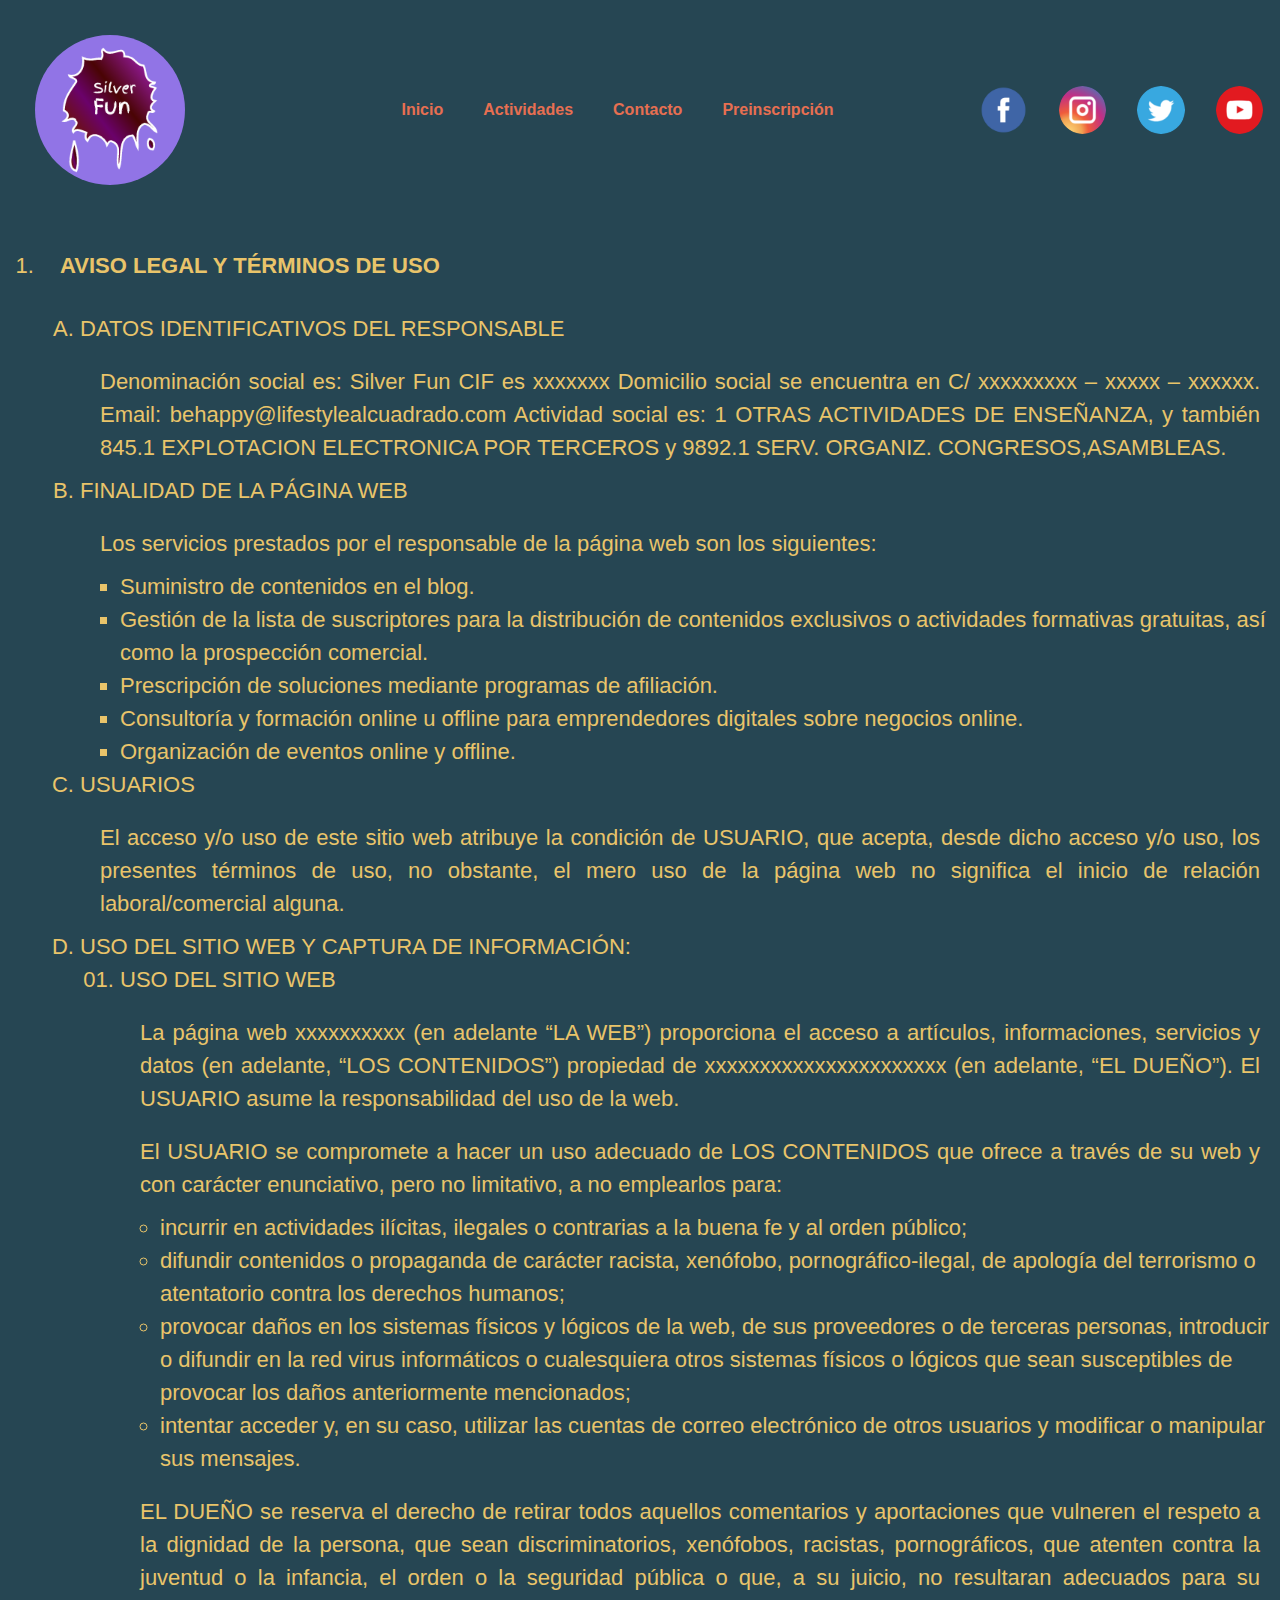
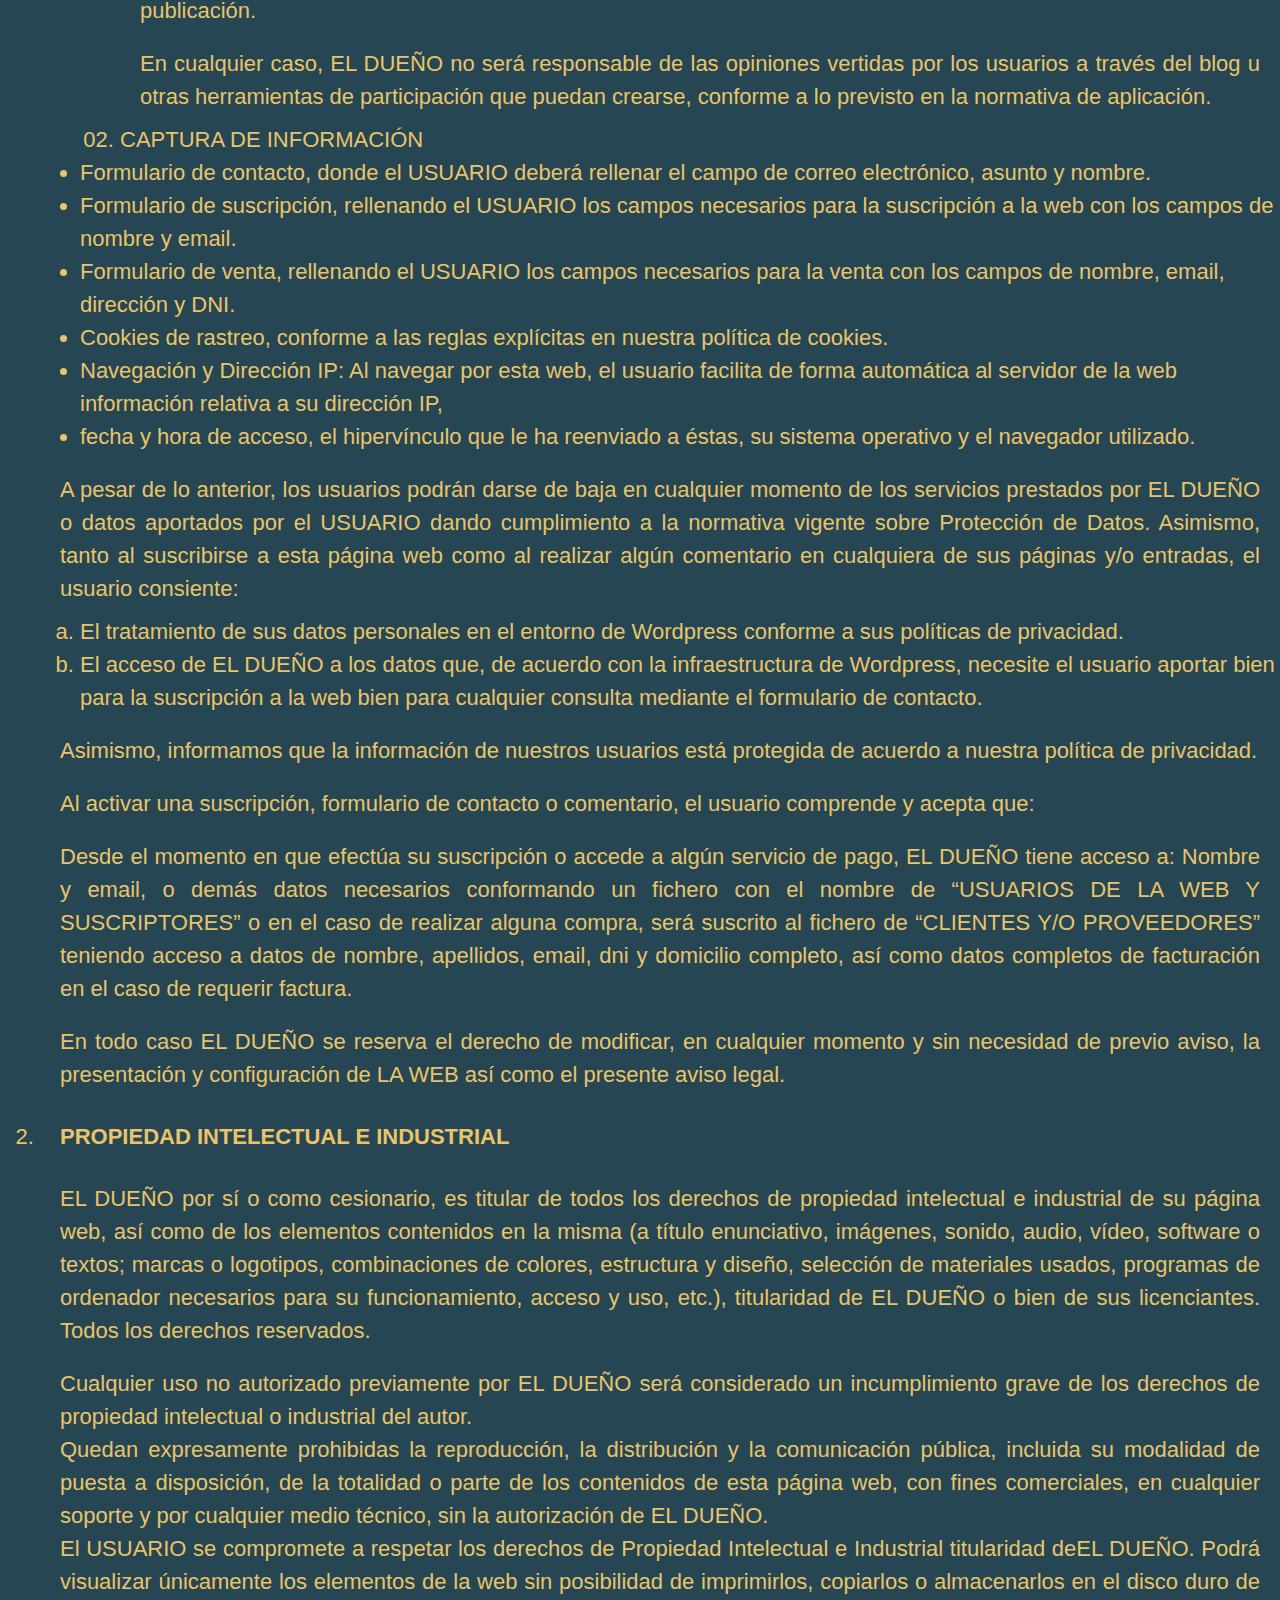
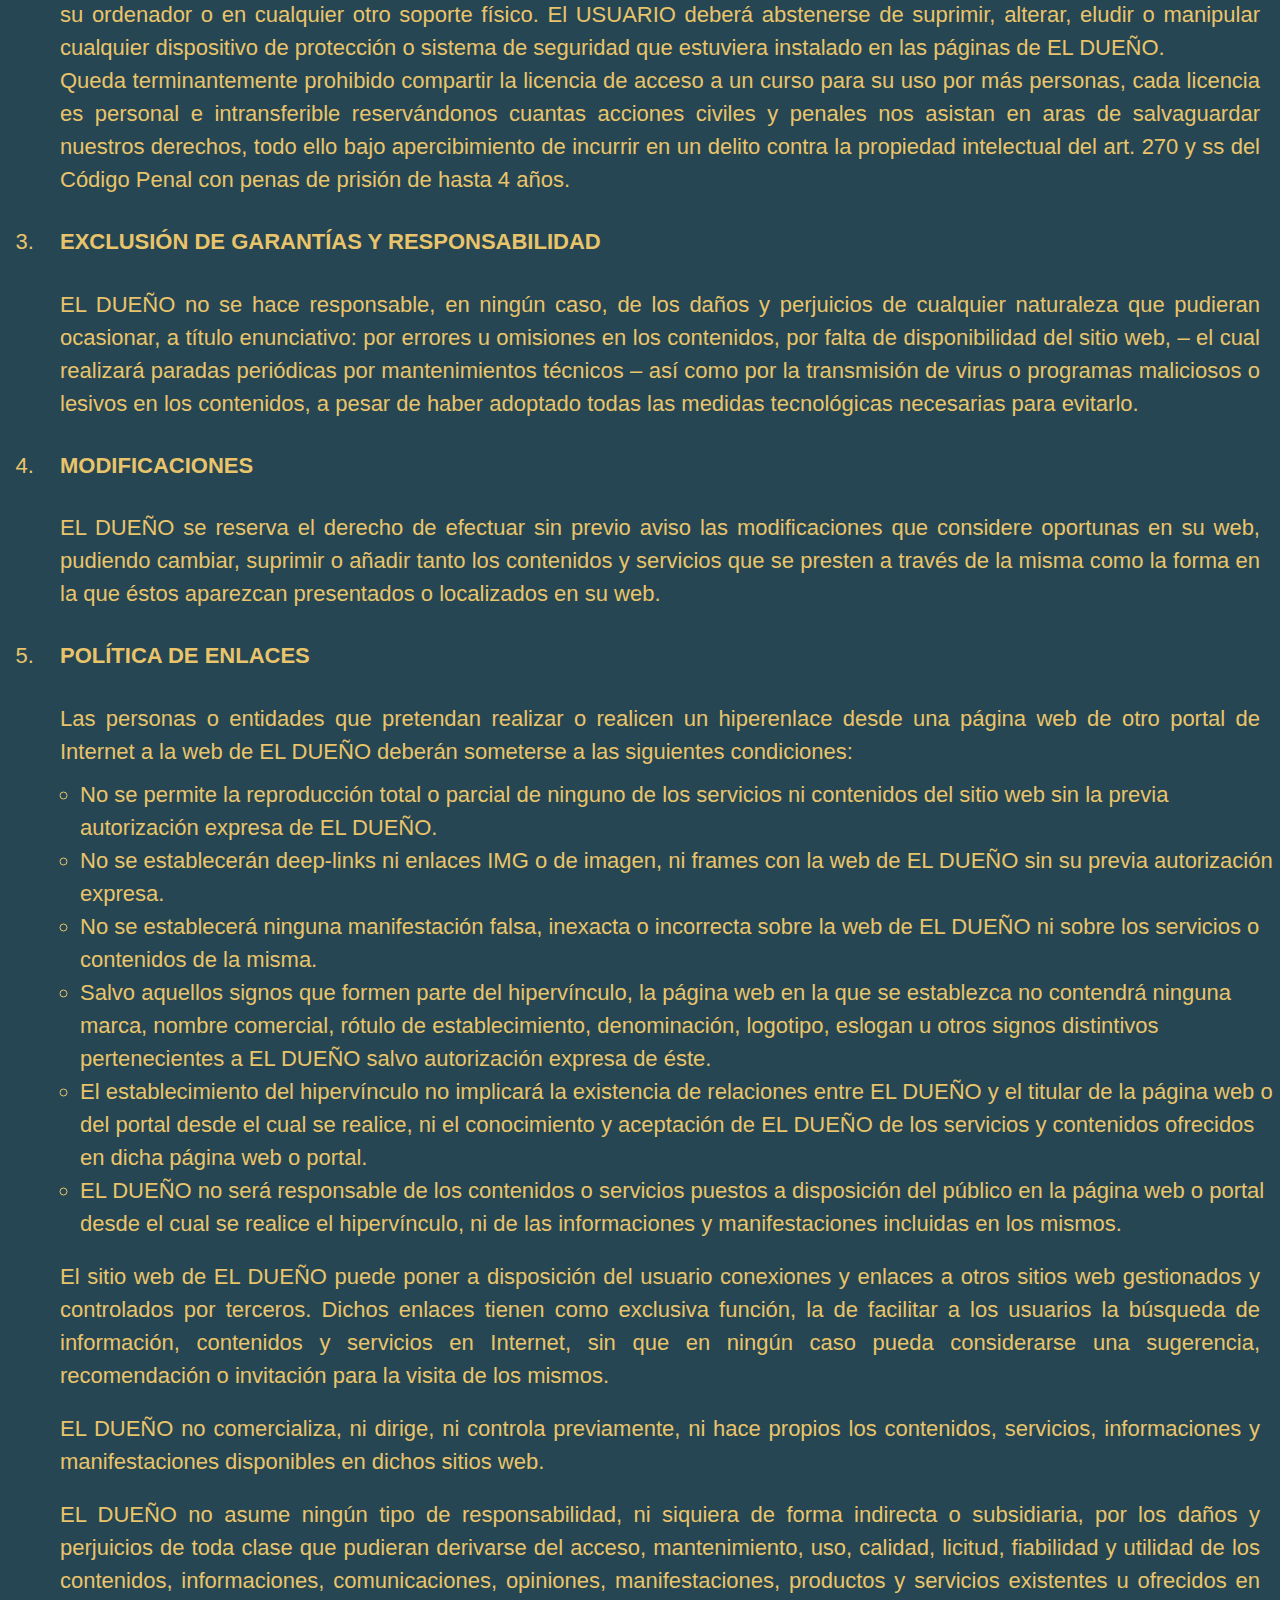
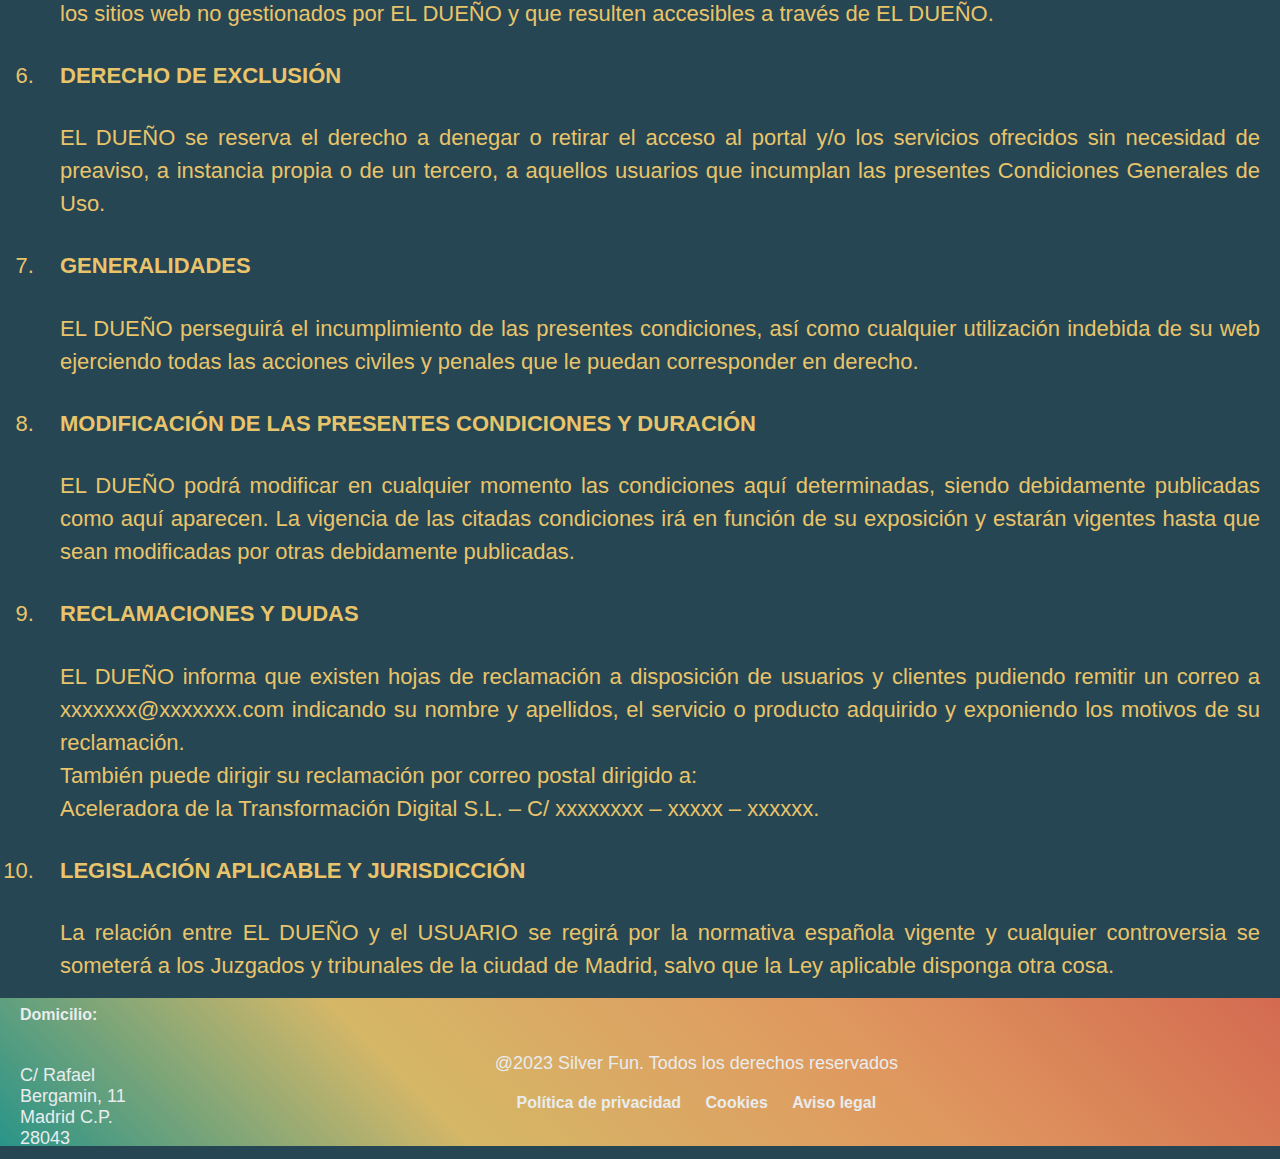
<file: pages/Aviso Legal.html>
<!DOCTYPE>
<html lang="en">

<head>
	<meta charset="UTF-8">
	<link rel="stylesheet" type="text/css" href="../css/Pagina web.css" media="screen" />
	<title>Aviso Legal</title>
</head>

<body>
	<div class="cabecera">
		<a href="../index.html"><img src="../imagenes/logosilverfun.png"></a>
		<ul class="menu">
			<li><a href="../index.html">Inicio</a></li>
			<li><a href="#">Actividades</a>
				<ul>
					<li><a href="Gastronomia.html">Gastronomia</a></li>
					<li><a href="Deportes.html">Deportes</a></li>
					<li><a href="Cultura.html">Cultura</a></li>
					<li><a href="Eventos.html">Eventos</a></li>
					<li><a href="Viajes.html">Viajes</a></li>
					<li><a href="Juegos.html">Juegos</a></li>
				</ul>
			</li>
			<li><a href="Formulario contacto.html">Contacto</a></li>
			<li><a href="Preinscripcion.html">Preinscripci&oacute;n</a></li>
		</ul>
		<div class="logos">
			<a href="https://es-es.facebook.com/"><img src="../imagenes/facebook.png"></a>
			<a href="https://www.instagram.com/"><img src="../imagenes/instagram.png"></a>
			<a href="https://twitter.com/?lang=es"><img src="../imagenes/twitter.png"></a>
			<a href="https://www.youtube.com/?hl=es&gl=ES"><img src="../imagenes/youtube.png"></a>
		</div>
	</div>
	<div class="parrafo-aviso-legal">
		<ol id="list1">
			<li>
				<h4>Aviso Legal y Términos de Uso</h4>
			</li>
			<ol id="list2">
				<li> DATOS IDENTIFICATIVOS DEL RESPONSABLE</li>
				<p>Denominación social es: Silver Fun
					CIF es xxxxxxx
					Domicilio social se encuentra en C/ xxxxxxxxx – xxxxx – xxxxxx.
					Email: behappy@lifestylealcuadrado.com
					Actividad social es: 1 OTRAS ACTIVIDADES DE ENSEÑANZA, y también 845.1 EXPLOTACION ELECTRONICA POR
					TERCEROS y 9892.1 SERV. ORGANIZ. CONGRESOS,ASAMBLEAS.</p>
				<li>FINALIDAD DE LA PÁGINA WEB</li>
				<p>Los servicios prestados por el responsable de la página web son los siguientes:</p>
				<ul id="list5">
					<li>Suministro de contenidos en el blog.</li>
					<li>Gestión de la lista de suscriptores para la distribución de contenidos exclusivos o actividades
						formativas gratuitas, así como la prospección comercial.</li>
					<li>Prescripción de soluciones mediante programas de afiliación.</li>
					<li>Consultoría y formación online u offline para emprendedores digitales sobre negocios online.
					</li>
					<li>Organización de eventos online y offline.</li>
				</ul>
				<li>USUARIOS</li>
				<p>El acceso y/o uso de este sitio web atribuye la condición de USUARIO, que acepta, desde dicho acceso
					y/o uso, los presentes términos de uso, no obstante,
					el mero uso de la página web no significa el inicio de relación laboral/comercial alguna.</p>
				<li>USO DEL SITIO WEB Y CAPTURA DE INFORMACIÓN:</li>
				<ol id="list3">
					<li>USO DEL SITIO WEB</li>
					<p>La página web xxxxxxxxxx (en adelante “LA WEB”) proporciona el acceso a
						artículos, informaciones, servicios y datos
						(en adelante, “LOS CONTENIDOS”) propiedad de xxxxxxxxxxxxxxxxxxxxxx (en
						adelante, “EL DUEÑO”). El USUARIO asume la responsabilidad del uso de la web.</p>
					<p>El USUARIO se compromete a hacer un uso adecuado de LOS CONTENIDOS que ofrece a través de su web
						y con carácter enunciativo, pero no limitativo, a no emplearlos para:</p>
					<ul id="list4">
						<li>incurrir en actividades ilícitas, ilegales o contrarias a la buena fe y al orden público;
						</li>
						<li>difundir contenidos o propaganda de carácter racista, xenófobo, pornográfico-ilegal, de
							apología del terrorismo o atentatorio contra los derechos humanos;</li>
						<li>provocar daños en los sistemas físicos y lógicos de la web, de sus proveedores o de terceras
							personas, introducir o difundir en la red virus informáticos o
							cualesquiera otros sistemas físicos o lógicos que sean susceptibles de provocar los daños
							anteriormente mencionados;</li>
						<li>intentar acceder y, en su caso, utilizar las cuentas de correo electrónico de otros usuarios
							y modificar o manipular sus mensajes.</li>
					</ul>
					<p>EL DUEÑO se reserva el derecho de retirar todos aquellos comentarios y aportaciones que vulneren
						el respeto a la dignidad de la persona, que sean discriminatorios,
						xenófobos, racistas, pornográficos, que atenten contra la juventud o la infancia, el orden o la
						seguridad pública o que, a su juicio, no resultaran adecuados para su publicación.</p>
					<p>En cualquier caso, EL DUEÑO no será responsable de las opiniones vertidas por los usuarios a
						través del blog u otras herramientas de participación que puedan crearse,
						conforme a lo previsto en la normativa de aplicación.</p>
					<li>CAPTURA DE INFORMACIÓN</li>
				</ol>
			</ol>
			<ul id="list6">
				<li>Formulario de contacto, donde el USUARIO deberá rellenar el campo de correo electrónico, asunto y
					nombre.</li>
				<li>Formulario de suscripción, rellenando el USUARIO los campos necesarios para la suscripción a la web
					con los campos de nombre y email.</li>
				<li>Formulario de venta, rellenando el USUARIO los campos necesarios para la venta con los campos de
					nombre, email, dirección y DNI.</li>
				<li>Cookies de rastreo, conforme a las reglas explícitas en nuestra política de cookies.</li>
				<li>Navegación y Dirección IP: Al navegar por esta web, el usuario facilita de forma automática al
					servidor de la web información relativa a su dirección IP,
				<li>fecha y hora de acceso, el hipervínculo que le ha reenviado a éstas, su sistema operativo y el
					navegador utilizado.</li>
			</ul>
			<p>A pesar de lo anterior, los usuarios podrán darse de baja en cualquier momento de los servicios prestados
				por EL DUEÑO o datos aportados por el USUARIO dando
				cumplimiento a la normativa vigente sobre Protección de Datos. Asimismo, tanto al suscribirse a esta
				página web como al realizar algún comentario en cualquiera
				de sus páginas y/o entradas, el usuario consiente:</p>
			<ol id="list7">
				<li>El tratamiento de sus datos personales en el entorno de Wordpress conforme a sus políticas de
					privacidad.</li>
				<li>El acceso de EL DUEÑO a los datos que, de acuerdo con la infraestructura de Wordpress, necesite el
					usuario aportar bien para la suscripción a la web bien
					para cualquier consulta mediante el formulario de contacto.</li>
			</ol>
			<p>Asimismo, informamos que la información de nuestros usuarios está protegida de acuerdo a nuestra política
				de privacidad.</p>
			<p>Al activar una suscripción, formulario de contacto o comentario, el usuario comprende y acepta que:</p>
			<p>Desde el momento en que efectúa su suscripción o accede a algún servicio de pago, EL DUEÑO tiene acceso
				a:
				Nombre y email, o demás datos necesarios conformando un fichero con el nombre de “USUARIOS DE LA WEB Y
				SUSCRIPTORES” o en el caso de realizar alguna compra,
				será suscrito al fichero de “CLIENTES Y/O PROVEEDORES” teniendo acceso a datos de nombre, apellidos,
				email, dni y domicilio completo, así como datos completos
				de facturación en el caso de requerir factura.</p>
			<p>En todo caso EL DUEÑO se reserva el derecho de modificar, en cualquier momento y sin necesidad de previo
				aviso, la presentación y configuración
				de LA WEB así como el presente aviso legal.</p>
			<li>
				<h4>Propiedad intelectual e industrial</h4>
			</li>
			<p>EL DUEÑO por sí o como cesionario, es titular de todos los derechos de propiedad intelectual e industrial
				de su página web, así como de los elementos
				contenidos en la misma (a título enunciativo, imágenes, sonido, audio, vídeo, software o textos; marcas
				o logotipos, combinaciones de colores, estructura y
				diseño, selección de materiales usados, programas de ordenador necesarios para su funcionamiento, acceso
				y uso, etc.), titularidad de EL DUEÑO o bien de sus
				licenciantes. Todos los derechos reservados.</p>
			<p>Cualquier uso no autorizado previamente por EL DUEÑO será considerado un incumplimiento grave de los
				derechos de propiedad intelectual o industrial del autor.<br>
				Quedan expresamente prohibidas la reproducción, la distribución y la comunicación pública, incluida su
				modalidad de puesta a disposición, de la totalidad o parte
				de los contenidos de esta página web, con fines comerciales, en cualquier soporte y por cualquier medio
				técnico, sin la autorización de EL DUEÑO.<br>
				El USUARIO se compromete a respetar los derechos de Propiedad Intelectual e Industrial titularidad deEL
				DUEÑO. Podrá visualizar únicamente los elementos de la
				web sin posibilidad de imprimirlos, copiarlos o almacenarlos en el disco duro de su ordenador o en
				cualquier otro soporte físico. El USUARIO deberá abstenerse
				de suprimir, alterar, eludir o manipular cualquier dispositivo de protección o sistema de seguridad que
				estuviera instalado en las páginas de EL DUEÑO.<br>
				Queda terminantemente prohibido compartir la licencia de acceso a un curso para su uso por más personas,
				cada licencia es personal e intransferible reservándonos
				cuantas acciones civiles y penales nos asistan en aras de salvaguardar nuestros derechos, todo ello bajo
				apercibimiento de incurrir en un delito contra la
				propiedad intelectual del art. 270 y ss del Código Penal con penas de prisión de hasta 4 años.</p>
			<li>
				<h4>Exclusión de garantías y responsabilidad </h4>
			</li>
			<p>EL DUEÑO no se hace responsable, en ningún caso, de los daños y perjuicios de cualquier naturaleza que
				pudieran ocasionar, a título enunciativo:
				por errores u omisiones en los contenidos, por falta de disponibilidad del sitio web, – el cual
				realizará paradas periódicas por mantenimientos
				técnicos – así como por la transmisión de virus o programas maliciosos o lesivos en los contenidos, a
				pesar de haber adoptado todas las medidas
				tecnológicas necesarias para evitarlo.</p>
			<li>
				<h4>Modificaciones</h4>
			</li>
			<p>EL DUEÑO se reserva el derecho de efectuar sin previo aviso las modificaciones que considere oportunas en
				su web, pudiendo cambiar,
				suprimir o añadir tanto los contenidos y servicios que se presten a través de la misma como la forma en
				la que éstos aparezcan presentados o localizados en su web.</p>
			<li>
				<h4>Política de enlaces</h4>
			</li>
			<p>Las personas o entidades que pretendan realizar o realicen un hiperenlace desde una página web de otro
				portal de Internet a la web de EL DUEÑO deberán
				someterse a las siguientes condiciones:</p>
			<ul>
				<li>No se permite la reproducción total o parcial de ninguno de los servicios ni contenidos del sitio
					web sin la previa autorización expresa de EL DUEÑO.</li>
				<li>No se establecerán deep-links ni enlaces IMG o de imagen, ni frames con la web de EL DUEÑO sin su
					previa autorización expresa.</li>
				<li>No se establecerá ninguna manifestación falsa, inexacta o incorrecta sobre la web de EL DUEÑO ni
					sobre los servicios o contenidos de la misma. </li>
				<li>Salvo aquellos signos que formen parte del hipervínculo, la página web en la que se establezca no
					contendrá ninguna marca, nombre comercial, rótulo de
					establecimiento, denominación, logotipo, eslogan u otros signos distintivos pertenecientes a EL
					DUEÑO salvo autorización expresa de éste.</li>
				<li>El establecimiento del hipervínculo no implicará la existencia de relaciones entre EL DUEÑO y el
					titular de la página web o del portal desde el cual se realice,
					ni el conocimiento y aceptación de EL DUEÑO de los servicios y contenidos ofrecidos en dicha página
					web o portal.</li>
				<li>EL DUEÑO no será responsable de los contenidos o servicios puestos a disposición del público en la
					página web o portal desde el cual se realice el hipervínculo,
					ni de las informaciones y manifestaciones incluidas en los mismos.</li>
			</ul>
			<p>El sitio web de EL DUEÑO puede poner a disposición del usuario conexiones y enlaces a otros sitios web
				gestionados y controlados por terceros. Dichos enlaces
				tienen como exclusiva función, la de facilitar a los usuarios la búsqueda de información, contenidos y
				servicios en Internet, sin que en ningún caso pueda
				considerarse una sugerencia, recomendación o invitación para la visita de los mismos.</p>
			<p>EL DUEÑO no comercializa, ni dirige, ni controla previamente, ni hace propios los contenidos, servicios,
				informaciones y manifestaciones disponibles en dichos sitios web.</p>
			<p>EL DUEÑO no asume ningún tipo de responsabilidad, ni siquiera de forma indirecta o subsidiaria, por los
				daños y perjuicios de toda clase que pudieran
				derivarse del acceso, mantenimiento, uso, calidad, licitud, fiabilidad y utilidad de los contenidos,
				informaciones, comunicaciones, opiniones, manifestaciones,
				productos y servicios existentes u ofrecidos en los sitios web no gestionados por EL DUEÑO y que
				resulten accesibles a través de EL DUEÑO.</p>
			<li>
				<h4>Derecho de exclusión</h4>
			</li>
			<p>EL DUEÑO se reserva el derecho a denegar o retirar el acceso al portal y/o los servicios ofrecidos sin
				necesidad de preaviso, a instancia propia o de un tercero,
				a aquellos usuarios que incumplan las presentes Condiciones Generales de Uso.</p>
			<li>
				<h4>Generalidades</h4>
			</li>
			<p>EL DUEÑO perseguirá el incumplimiento de las presentes condiciones, así como cualquier utilización
				indebida de su web ejerciendo todas las acciones
				civiles y penales que le puedan corresponder en derecho.</p>
			<li>
				<h4>Modificación de las presentes condiciones y duración</h4>
				<p>EL DUEÑO podrá modificar en cualquier momento las condiciones aquí determinadas, siendo debidamente
					publicadas como aquí aparecen.
					La vigencia de las citadas condiciones irá en función de su exposición y estarán vigentes hasta que
					sean modificadas por otras debidamente publicadas.</p>
			<li>
				<h4>Reclamaciones y dudas</h4>
			</li>
			<p>EL DUEÑO informa que existen hojas de reclamación a disposición de usuarios y clientes pudiendo remitir
				un correo a xxxxxxx@xxxxxxx.com indicando
				su nombre y apellidos, el servicio o producto adquirido y exponiendo los motivos de su reclamación.<br>
				También puede dirigir su reclamación por correo postal dirigido a:<br>
				Aceleradora de la Transformación Digital S.L. – C/ xxxxxxxx – xxxxx – xxxxxx.</p>
			<li>
				<h4>Legislación aplicable y jurisdicción</h4>
			</li>
			<p>La relación entre EL DUEÑO y el USUARIO se regirá por la normativa española vigente y cualquier
				controversia se someterá a los Juzgados y tribunales
				de la ciudad de Madrid, salvo que la Ley aplicable disponga otra cosa.</p>
		</ol>
	</div>
	<footer>
		<div class="domicilio">
			<h4>Domicilio:</h4>
			<p>C/ Rafael Bergamin, 11<br>
				Madrid C.P. 28043</p>
		</div>
		<div class="contenedor-footer">
			<p>@2023 Silver Fun. Todos los derechos reservados</p>
			<ul>
				<li><a href="Politica Privacidad.html">Pol&iacute;tica de privacidad</a></li>
				<li><a href="Cookies.html">Cookies</a></li>
				<li><a href="Aviso Legal.html">Aviso legal</a></li>
			</ul>
		</div>
	</footer>
</body>

</html>
</file>
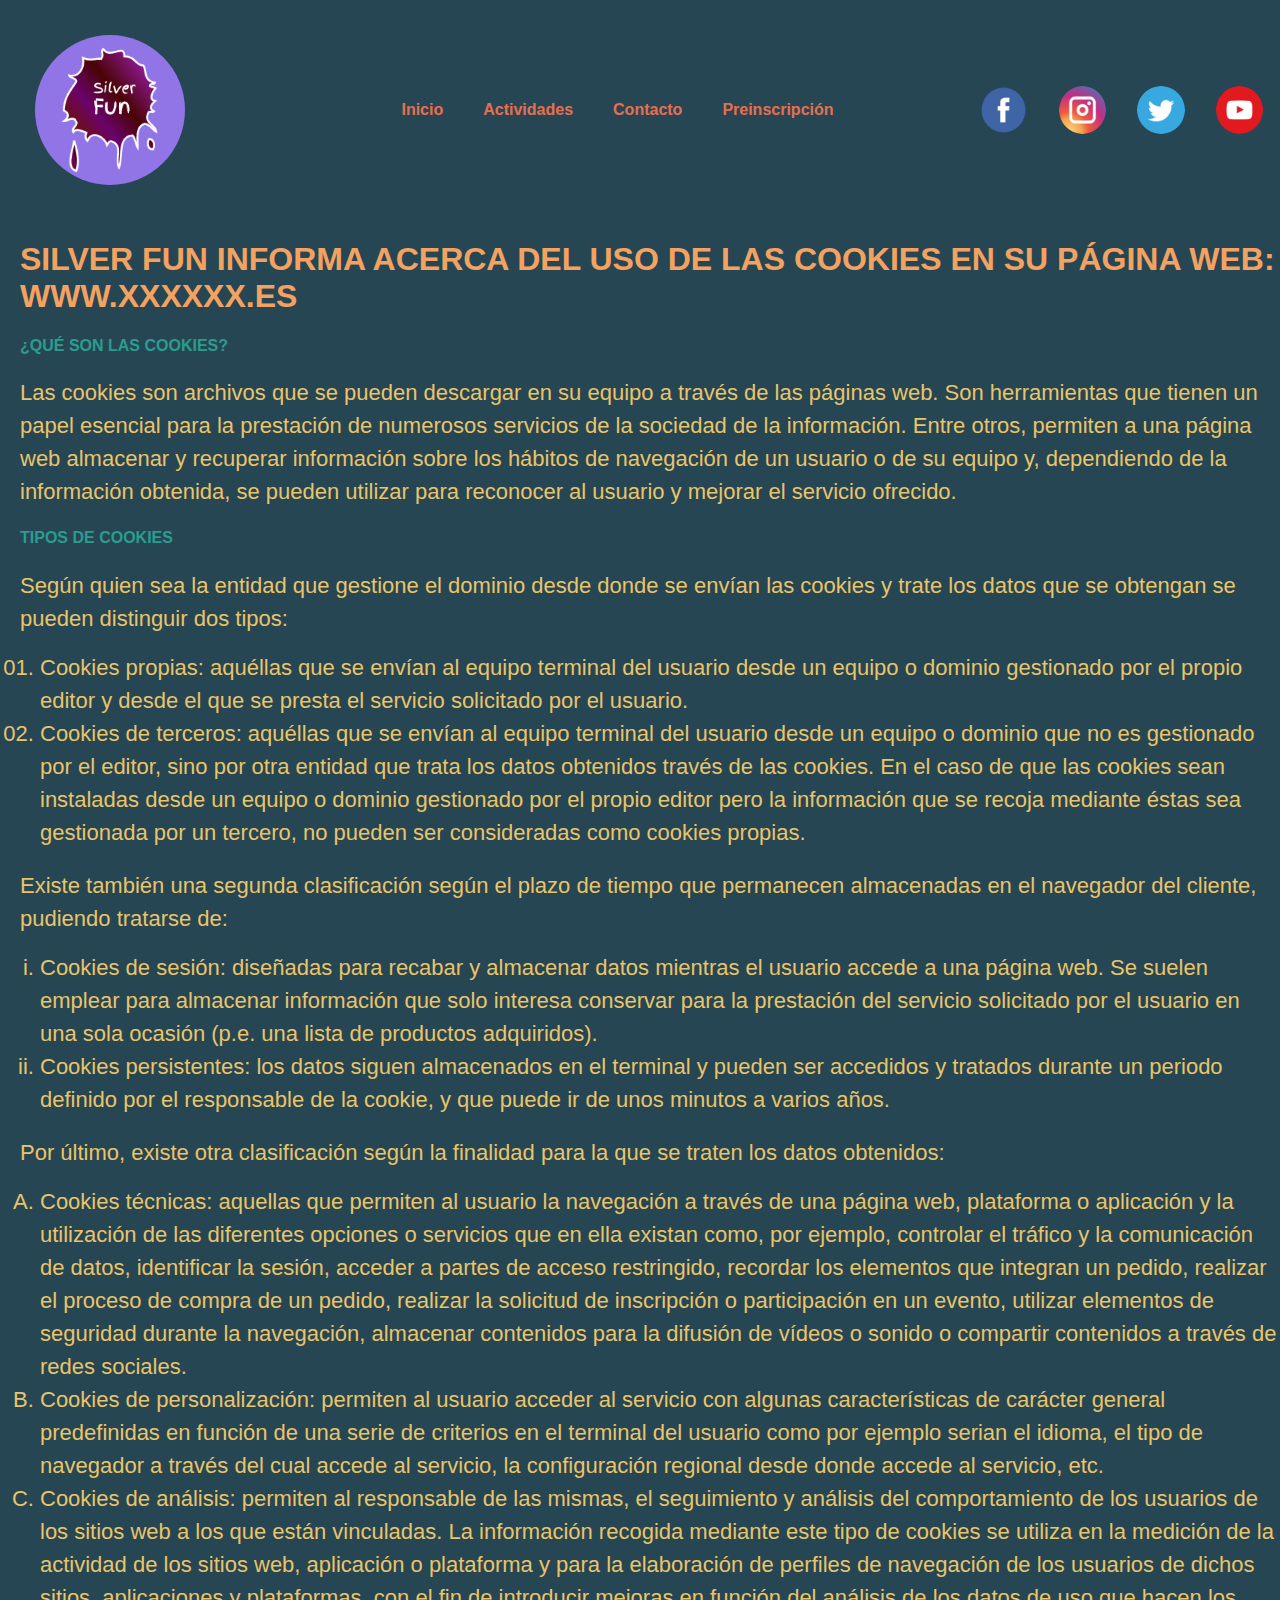
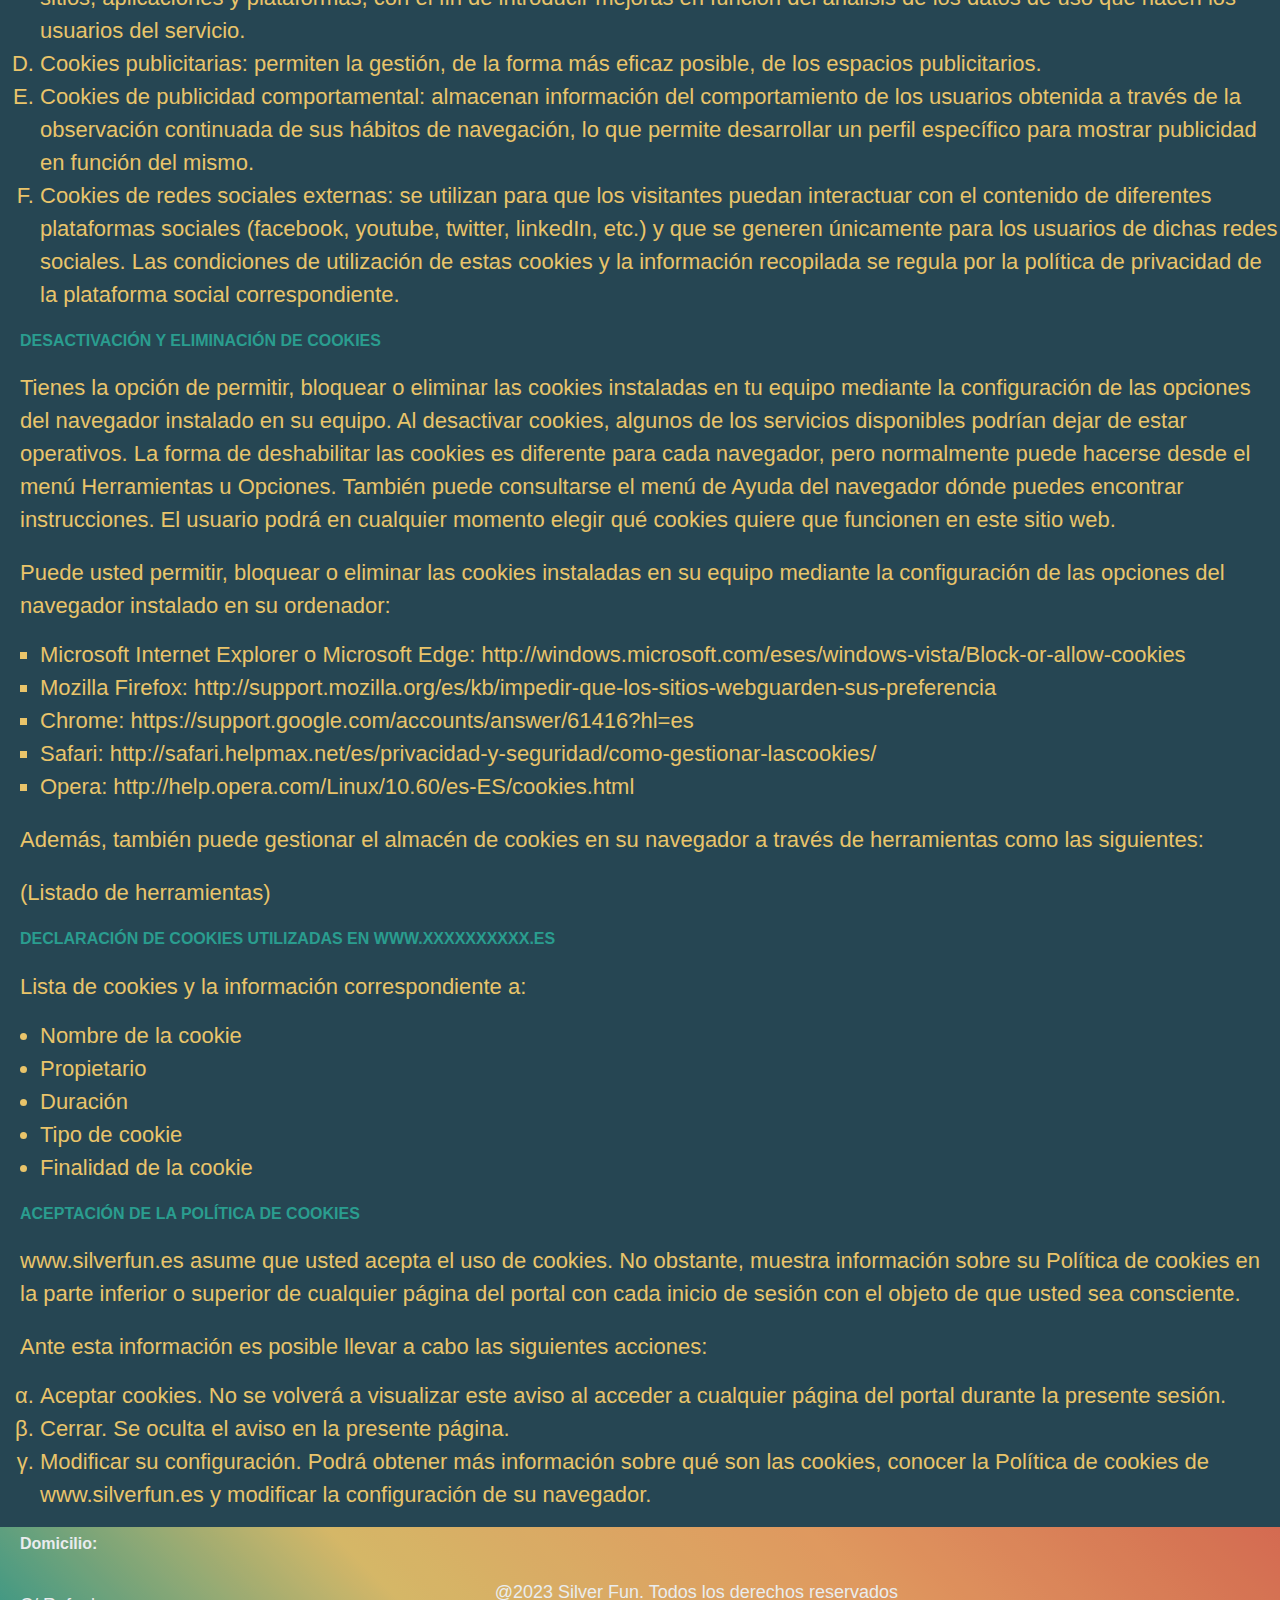
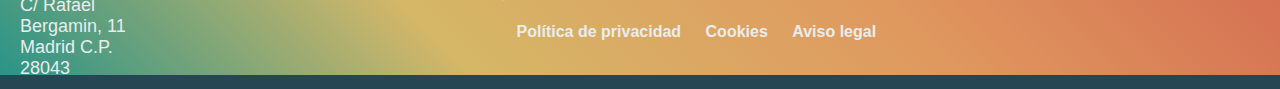
<file: pages/Cookies.html>
<!DOCTYPE>
<html lang="en">
<head>
<meta charset="UTF-8">
<link rel="stylesheet" type="text/css" href="../css/Pagina web.css" media="screen" />
<title>Cookies</title>
</head>
<body>
<div class="cabecera">
<a href="../index.html"><img src="../imagenes/logosilverfun.png"></a>
<ul class="menu">
<li><a href="../index.htmll">Inicio</a></li>
<li><a href="#">Actividades</a>
	<ul>
		<li><a href="Gastronomia.html">Gastronomia</a></li>
		<li><a href="Deportes.html">Deportes</a></li>
		<li><a href="Cultura.html">Cultura</a></li>
		<li><a href="Eventos.html">Eventos</a></li>
		<li><a href="Viajes.html">Viajes</a></li>
		<li><a href="Juegos.html">Juegos</a></li>
	</ul>
</li>
<li><a href="Formulario contacto.html">Contacto</a></li>
<li><a href="Preinscripcion.html">Preinscripci&oacute;n</a></li>
</ul>
<div class="logos">
<a href="https://es-es.facebook.com/"><img src="../imagenes/facebook.png"></a>
<a href="https://www.instagram.com/"><img src="../imagenes/instagram.png"></a>
<a href="https://twitter.com/?lang=es"><img src="../imagenes/twitter.png"></a>
<a href="https://www.youtube.com/?hl=es&gl=ES"><img src="../imagenes/youtube.png"></a>
</div>
</div>
<div class="texto-cookies">
<h1>Silver Fun informa acerca del uso de las cookies en su página web: www.xxxxxx.es</h1>
<h4>¿Qué son las cookies?</h4>
<p>Las cookies son archivos que se pueden descargar en su equipo a través de las páginas
web. Son herramientas que tienen un papel esencial para la prestación de numerosos
servicios de la sociedad de la información. Entre otros, permiten a una página web
almacenar y recuperar información sobre los hábitos de navegación de un usuario o de
su equipo y, dependiendo de la información obtenida, se pueden utilizar para
reconocer al usuario y mejorar el servicio ofrecido.</p>
<h4>Tipos de cookies</h4>
<p>Según quien sea la entidad que gestione el dominio desde donde se envían las cookies
y trate los datos que se obtengan se pueden distinguir dos tipos:</p>
<ol id="lista1">
<li>Cookies propias: aquéllas que se envían al equipo terminal del usuario desde un
equipo o dominio gestionado por el propio editor y desde el que se presta el
servicio solicitado por el usuario.</li>
<li>Cookies de terceros: aquéllas que se envían al equipo terminal del usuario
desde un equipo o dominio que no es gestionado por el editor, sino por otra
entidad que trata los datos obtenidos través de las cookies.
En el caso de que las cookies sean instaladas desde un equipo o dominio gestionado
por el propio editor pero la información que se recoja mediante éstas sea gestionada
por un tercero, no pueden ser consideradas como cookies propias.</li>
</ol>
<p>Existe también una segunda clasificación según el plazo de tiempo que permanecen
almacenadas en el navegador del cliente, pudiendo tratarse de:</p>
<ol id="lista6">
<li>Cookies de sesión: diseñadas para recabar y almacenar datos mientras el
usuario accede a una página web. Se suelen emplear para almacenar
información que solo interesa conservar para la prestación del servicio
solicitado por el usuario en una sola ocasión (p.e. una lista de productos
adquiridos).</li>
<li>Cookies persistentes: los datos siguen almacenados en el terminal y pueden ser
accedidos y tratados durante un periodo definido por el responsable de la
cookie, y que puede ir de unos minutos a varios años.</li>
</ol>
<p>Por último, existe otra clasificación según la finalidad para la que se traten los datos
obtenidos:</p>
<ol id="lista2">
<li>Cookies técnicas: aquellas que permiten al usuario la navegación a través de
una página web, plataforma o aplicación y la utilización de las diferentes
opciones o servicios que en ella existan como, por ejemplo, controlar el tráfico y
la comunicación de datos, identificar la sesión, acceder a partes de acceso
restringido, recordar los elementos que integran un pedido, realizar el proceso
de compra de un pedido, realizar la solicitud de inscripción o participación en
un evento, utilizar elementos de seguridad durante la navegación, almacenar
contenidos para la difusión de vídeos o sonido o compartir contenidos a través
de redes sociales.</li>
<li>Cookies de personalización: permiten al usuario acceder al servicio con algunas
características de carácter general predefinidas en función de una serie de
criterios en el terminal del usuario como por ejemplo serian el idioma, el tipo de
navegador a través del cual accede al servicio, la configuración regional desde
donde accede al servicio, etc.</li>
<li>Cookies de análisis: permiten al responsable de las mismas, el seguimiento y
análisis del comportamiento de los usuarios de los sitios web a los que están
vinculadas. La información recogida mediante este tipo de cookies se utiliza en
la medición de la actividad de los sitios web, aplicación o plataforma y para la
elaboración de perfiles de navegación de los usuarios de dichos sitios,
aplicaciones y plataformas, con el fin de introducir mejoras en función del
análisis de los datos de uso que hacen los usuarios del servicio.</li>
<li>Cookies publicitarias: permiten la gestión, de la forma más eficaz posible, de los
espacios publicitarios.</li>
<li>Cookies de publicidad comportamental: almacenan información del
comportamiento de los usuarios obtenida a través de la observación
continuada de sus hábitos de navegación, lo que permite desarrollar un perfil
específico para mostrar publicidad en función del mismo.</li>
<li>Cookies de redes sociales externas: se utilizan para que los visitantes puedan
interactuar con el contenido de diferentes plataformas sociales (facebook,
youtube, twitter, linkedIn, etc.) y que se generen únicamente para los usuarios
de dichas redes sociales. Las condiciones de utilización de estas cookies y la
información recopilada se regula por la política de privacidad de la plataforma
social correspondiente.</li>
</ol>
<h4>Desactivación y eliminación de cookies</h4>
<p>Tienes la opción de permitir, bloquear o eliminar las cookies instaladas en tu equipo
mediante la configuración de las opciones del navegador instalado en su equipo. Al
desactivar cookies, algunos de los servicios disponibles podrían dejar de estar
operativos. La forma de deshabilitar las cookies es diferente para cada navegador, pero
normalmente puede hacerse desde el menú Herramientas u Opciones. También puede
consultarse el menú de Ayuda del navegador dónde puedes encontrar instrucciones. El
usuario podrá en cualquier momento elegir qué cookies quiere que funcionen en este
sitio web.</p>
<p>Puede usted permitir, bloquear o eliminar las cookies instaladas en su equipo mediante
la configuración de las opciones del navegador instalado en su ordenador:</p>
<ul id="lista4">
<li>Microsoft Internet Explorer o Microsoft Edge: http://windows.microsoft.com/eses/windows-vista/Block-or-allow-cookies</li>
<li>Mozilla Firefox: http://support.mozilla.org/es/kb/impedir-que-los-sitios-webguarden-sus-preferencia</li>
<li>Chrome: https://support.google.com/accounts/answer/61416?hl=es</li>
<li>Safari: http://safari.helpmax.net/es/privacidad-y-seguridad/como-gestionar-lascookies/</li>
<li>Opera: http://help.opera.com/Linux/10.60/es-ES/cookies.html</li>
</ul>
<p>Además, también puede gestionar el almacén de cookies en su navegador a través de
herramientas como las siguientes:</p>
<p>(Listado de herramientas)</p>
<h4>Declaración de cookies utilizadas en www.xxxxxxxxxx.es</h4>
<p>Lista de cookies y la información correspondiente a:</p>
<ul id="lista5">
<li>Nombre de la cookie</li>
<li>Propietario</li>
<li>Duración</li>
<li>Tipo de cookie</li>
<li>Finalidad de la cookie</li>
</ul>
<h4>Aceptación de la Política de cookies</h4>
<p>www.silverfun.es asume que usted acepta el uso de cookies. No obstante, muestra
información sobre su Política de cookies en la parte inferior o superior de cualquier
página del portal con cada inicio de sesión con el objeto de que usted sea consciente.</p>
<p>Ante esta información es posible llevar a cabo las siguientes acciones:</p>
<ol id="lista3">
<li>Aceptar cookies. No se volverá a visualizar este aviso al acceder a cualquier
página del portal durante la presente sesión.</li>
<li>Cerrar. Se oculta el aviso en la presente página.</li>
<li>Modificar su configuración. Podrá obtener más información sobre qué son las
cookies, conocer la Política de cookies de www.silverfun.es y modificar la
configuración de su navegador. </li>
</ol>
</div>
<footer>
<div class="domicilio">
<h4>Domicilio:</h4>
<p>C/ Rafael Bergamin, 11<br>
Madrid C.P. 28043</p>
</div>
<div class="contenedor-footer">
<p>@2023 Silver Fun. Todos los derechos reservados</p>
<ul>
	<li><a href="Politica Privacidad.html">Pol&iacute;tica de privacidad</a></li>
	<li><a href="Cookies.html">Cookies</a></li>
	<li><a href="Aviso Legal.html">Aviso legal</a></li>
</ul>
</div>
</footer>
</body>
</html>
</file>
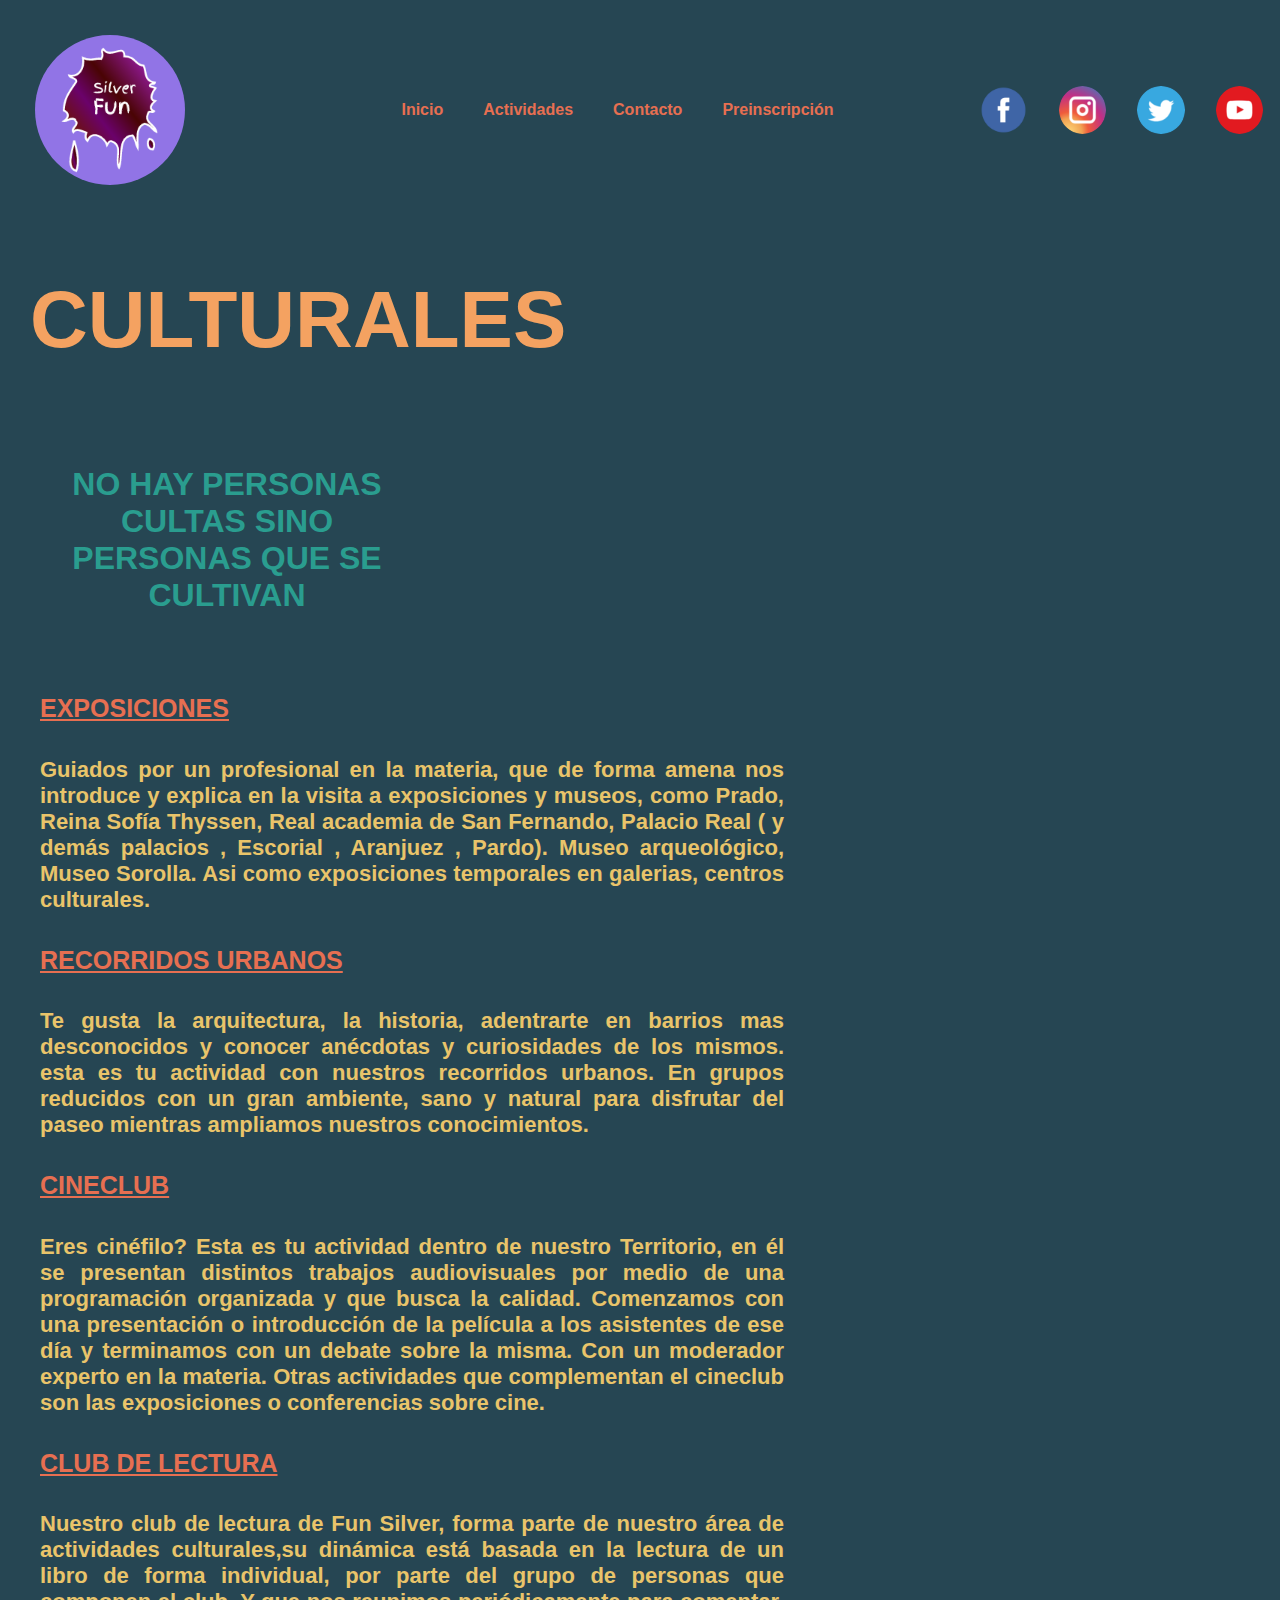
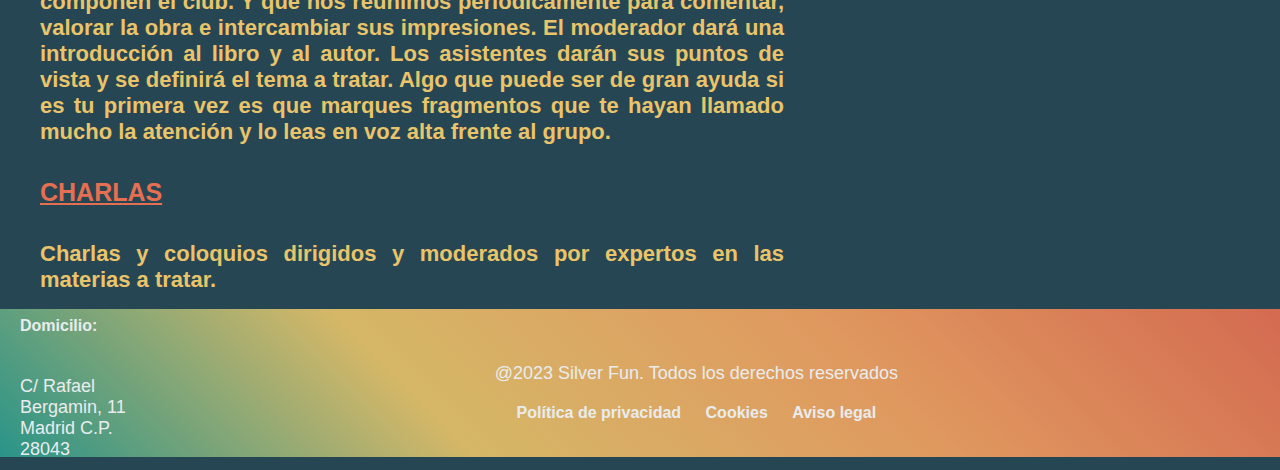
<file: pages/Cultura.html>
<!DOCTYPE>
<html lang="en">
<head>
<meta charset="UTF-8">
<link rel="stylesheet" type="text/css" href="../css/Pagina web.css" media="screen" />
<title>Cultura</title>
</head>
<body class="lamparas">
<div class="cabecera">
<a href="../index.html"><img src="../imagenes/logosilverfun.png"></a>
<ul class="menu">
<li><a href="../index.html">Inicio</a></li>
<li><a href="#">Actividades</a>
	<ul>
		<li><a href="Gastronomia.html">Gastronomia</a></li>
		<li><a href="Deportes.html">Deportes</a></li>
		<li><a href="Cultura.html">Cultura</a></li>
		<li><a href="Eventos.html">Eventos</a></li>
		<li><a href="Viajes.html">Viajes</a></li>
		<li><a href="Juegos.html">Juegos</a></li>
	</ul>
</li>
<li><a href="Formulario contacto.html">Contacto</a></li>
<li><a href="Preinscripcion.html">Preinscripci&oacute;n</a></li>
</ul>
<div class="logos">
<a href="https://es-es.facebook.com/"><img src="../imagenes/facebook.png"></a>
<a href="https://www.instagram.com/"><img src="../imagenes/instagram.png"></a>
<a href="https://twitter.com/?lang=es"><img src="../imagenes/twitter.png"></a>
<a href="https://www.youtube.com/?hl=es&gl=ES"><img src="../imagenes/youtube.png"></a>
</div>
</div>
<div class="titulo-cultura1">
<h1>CULTURALES</h1>
</div>
<div class="titulo-cultura2">
<h3>No hay personas cultas sino personas que se cultivan</h3>
</div>
<ul class="cultura">
<li><h4>EXPOSICIONES</h4><p>Guiados por un profesional en la materia, que de forma amena nos introduce y 
explica en la visita a exposiciones y museos, como Prado, Reina Sofía Thyssen, Real academia de San Fernando, 
Palacio Real ( y demás palacios , Escorial , Aranjuez , Pardo). Museo arqueológico, Museo Sorolla. Asi como 
exposiciones temporales en galerias, centros culturales.</p></li>
<li><h4>RECORRIDOS URBANOS</h4><p>Te gusta la arquitectura, la historia, adentrarte en barrios mas desconocidos 
y conocer anécdotas y curiosidades de los mismos. esta es tu actividad con nuestros recorridos urbanos. En grupos 
reducidos con un gran ambiente, sano y natural para disfrutar del paseo mientras ampliamos nuestros conocimientos.</p></li>
<li><h4>CINECLUB</h4><p>Eres cinéfilo? Esta es tu actividad dentro de nuestro Territorio, en él se presentan 
distintos trabajos audiovisuales por medio de una programación organizada y que busca la calidad. Comenzamos 
con una presentación o introducción de la película a los asistentes de ese día y terminamos con un debate sobre 
la misma. Con un moderador experto en la materia. Otras actividades que complementan el cineclub son las exposiciones 
o conferencias sobre cine.</p></li>
<li><h4>CLUB DE LECTURA</h4><p>Nuestro club de lectura de Fun Silver, forma parte de nuestro área de actividades 
culturales,su dinámica está basada en la lectura de un libro de forma individual, por parte del grupo de personas 
que componen el club. Y que nos reunimos periódicamente para comentar, valorar la obra e intercambiar sus impresiones. 
El moderador dará una introducción al libro y al autor. Los asistentes darán sus puntos de vista y se definirá el tema a tratar. 
Algo que puede ser de gran ayuda si es tu primera vez es que marques fragmentos que te hayan llamado mucho la atención y lo leas 
en voz alta frente al grupo.</p></li>
<li><h4>CHARLAS</h4><p>Charlas y coloquios dirigidos y moderados por expertos en las materias a tratar.</p></li>
</ul>
<footer>
<div class="domicilio">
<h4>Domicilio:</h4>
<p>C/ Rafael Bergamin, 11<br>
Madrid C.P. 28043</p>
</div>
<div class="contenedor-footer">
<p>@2023 Silver Fun. Todos los derechos reservados</p>
<ul>
	<li><a href="Politica Privacidad.html">Pol&iacute;tica de privacidad</a></li>
	<li><a href="Cookies.html">Cookies</a></li>
	<li><a href="Aviso Legal.html">Aviso legal</a></li>
</ul>
</div>
</footer>
</body>
</html>
</file>
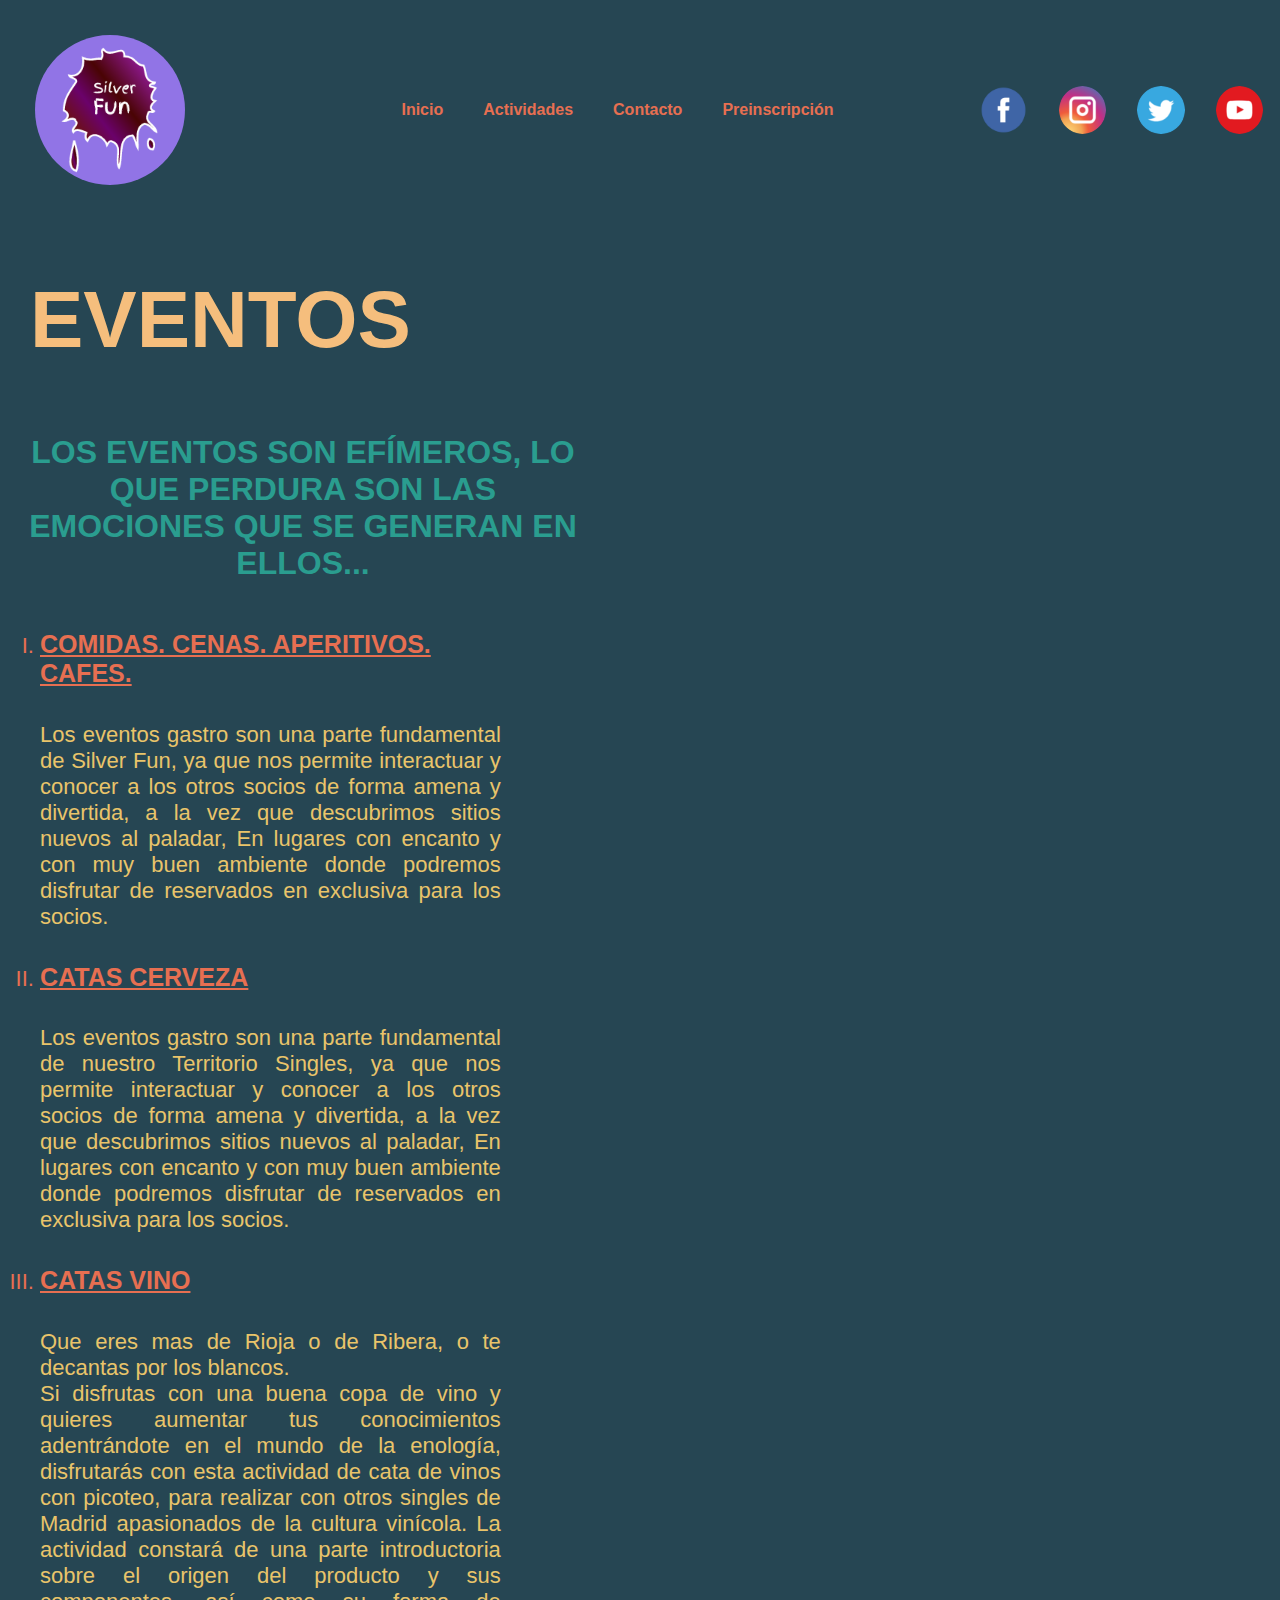
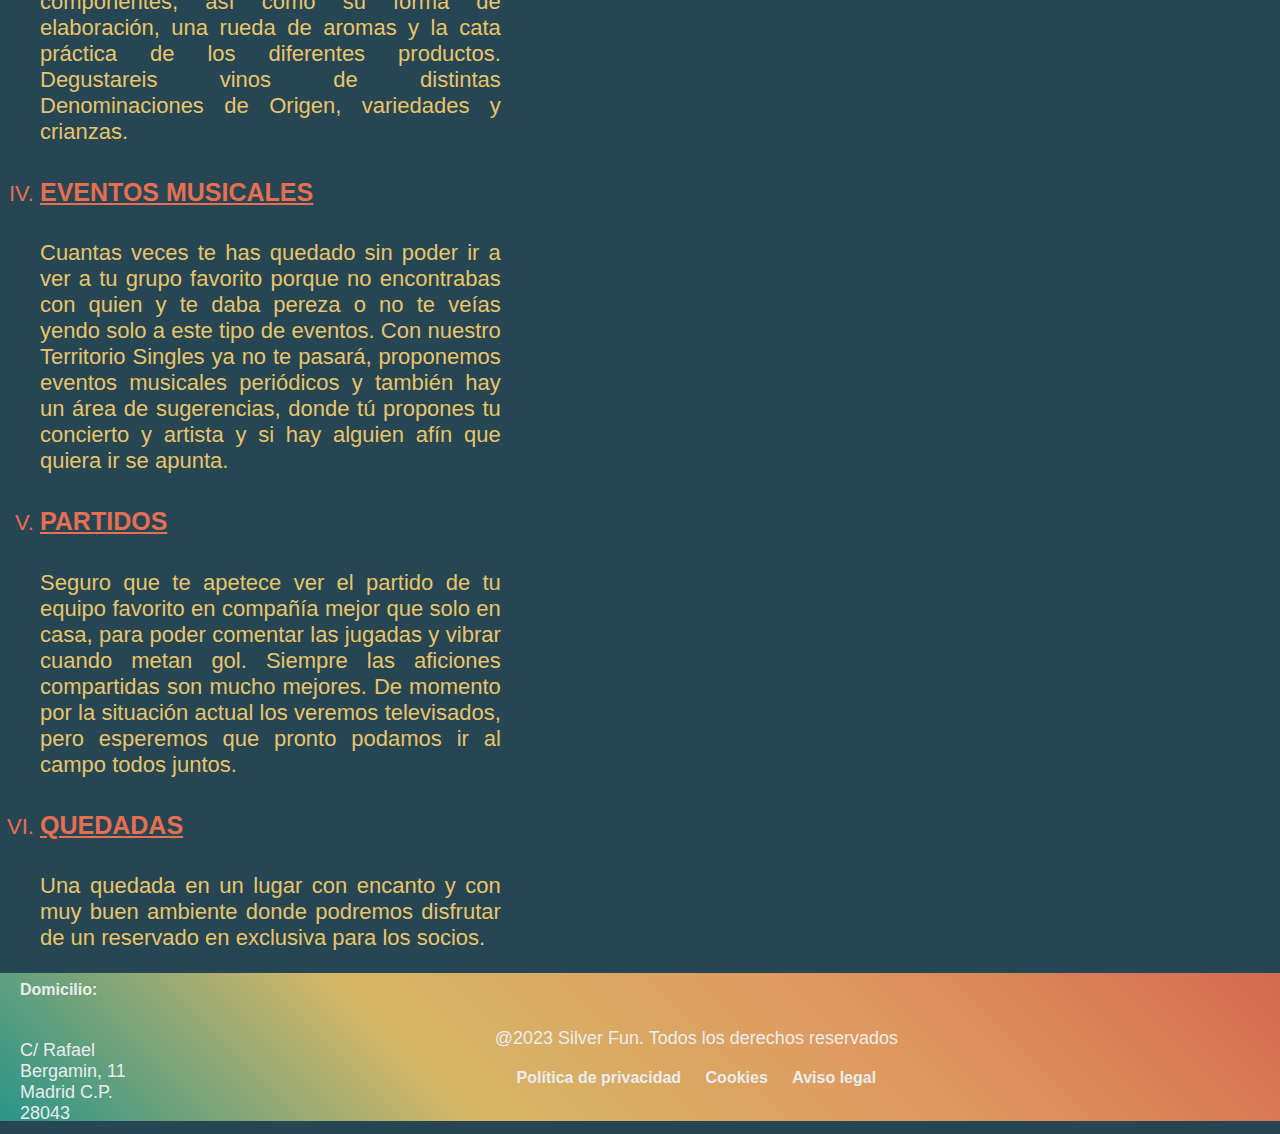
<file: pages/Eventos.html>
<!DOCTYPE>
<html lang="en">
<head>
<meta charset="UTF-8">
<link rel="stylesheet" type="text/css" href="../css/Pagina web.css" media="screen" />
<title>Eventos</title>
</head>
<body class="concierto">
<div class="cabecera">
<a href="../index.html"><img src="../imagenes/logosilverfun.png"></a>
<ul class="menu">
<li><a href="../index.html">Inicio</a></li>
<li><a href="#">Actividades</a>
	<ul>
		<li><a href="Gastronomia.html">Gastronomia</a></li>
		<li><a href="Deportes.html">Deportes</a></li>
		<li><a href="Cultura.html">Cultura</a></li>
		<li><a href="Eventos.html">Eventos</a></li>
		<li><a href="Viajes.html">Viajes</a></li>
		<li><a href="Juegos.html">Juegos</a></li>
	</ul>
</li>
<li><a href="Formulario contacto.html">Contacto</a></li>
<li><a href="Preinscripcion.html">Preinscripci&oacute;n</a></li>
</ul>
<div class="logos">
<a href="https://es-es.facebook.com/"><img src="../imagenes/facebook.png"></a>
<a href="https://www.instagram.com/"><img src="../imagenes/instagram.png"></a>
<a href="https://twitter.com/?lang=es"><img src="../imagenes/twitter.png"></a>
<a href="https://www.youtube.com/?hl=es&gl=ES"><img src="../imagenes/youtube.png"></a>
</div>
</div>
<div class="titulo-eventos1">
<h1>EVENTOS</h1>
</div>
<div class="titulo-eventos2">
<h3>Los eventos son ef&iacute;meros, lo que perdura son las emociones que se generan en ellos...</h3>
</div>
<div class="contenedor-principal">
<iframe class="video" title="vimeo-player" src="https://player.vimeo.com/video/210455000?h=1fac7744b9" width="640" height="360" frameborder="0"    allowfullscreen="">
</iframe>
<ul class="eventos">
<li><h4>COMIDAS. CENAS. APERITIVOS. CAFES.</h4><p>Los eventos gastro son una parte fundamental de Silver Fun, 
ya que nos permite interactuar y conocer a los otros socios de forma amena y divertida, a la vez que descubrimos 
sitios nuevos al paladar, En lugares con encanto y con muy buen ambiente donde podremos disfrutar de reservados en exclusiva para los socios.</p></li>
<li><h4>CATAS CERVEZA</h4><p>Los eventos gastro son una parte fundamental de nuestro Territorio Singles, ya que nos 
permite interactuar y conocer a los otros socios de forma amena y divertida, a la vez que descubrimos sitios nuevos 
al paladar, En lugares con encanto y con muy buen ambiente donde podremos disfrutar de reservados en exclusiva para los socios.</p></li>
<li><h4>CATAS VINO</h4><p>Que eres mas de Rioja o de Ribera, o te decantas por los blancos.<br>
Si disfrutas con una buena copa de vino y quieres aumentar tus conocimientos adentrándote en el mundo de la enología, 
disfrutarás con esta actividad de cata de vinos con picoteo, para realizar con otros singles de Madrid apasionados de la cultura vinícola.
La actividad constará de una parte introductoria sobre el origen del producto y sus componentes, así como su forma de elaboración, 
una rueda de aromas y la cata práctica de los diferentes productos. Degustareis vinos de distintas Denominaciones de Origen, variedades y crianzas.</p></li>
<li><h4>EVENTOS MUSICALES</h4><p>Cuantas veces te has quedado sin poder ir a ver a tu grupo favorito porque no encontrabas 
con quien y te daba pereza o no te veías yendo solo a este tipo de eventos. Con nuestro Territorio Singles ya no te pasará, 
proponemos eventos musicales periódicos y también hay un área de sugerencias, donde tú propones tu concierto y artista y si 
hay alguien afín que quiera ir se apunta.</p></li>
<li><h4>PARTIDOS</h4><p>Seguro que te apetece ver el partido de tu equipo favorito en compañía mejor que solo en casa, 
para poder comentar las jugadas y vibrar cuando metan gol. Siempre las aficiones compartidas son mucho mejores. 
De momento por la situación actual los veremos televisados, pero esperemos que pronto podamos ir al campo todos juntos.</p></li>
<li><h4>QUEDADAS</h4><p>Una quedada en un lugar con encanto y con muy buen ambiente donde podremos disfrutar de un reservado en exclusiva para los socios.</p></li>
</ul>
</div>
<footer>
<div class="domicilio">
<h4>Domicilio:</h4>
<p>C/ Rafael Bergamin, 11<br>
Madrid C.P. 28043</p>
</div>
<div class="contenedor-footer">
<p>@2023 Silver Fun. Todos los derechos reservados</p>
<ul>
	<li><a href="Politica Privacidad.html">Pol&iacute;tica de privacidad</a></li>
	<li><a href="Cookies.html">Cookies</a></li>
	<li><a href="Aviso Legal.html">Aviso legal</a></li>
</ul>
</div>
</footer>
</body>
</html>
</file>
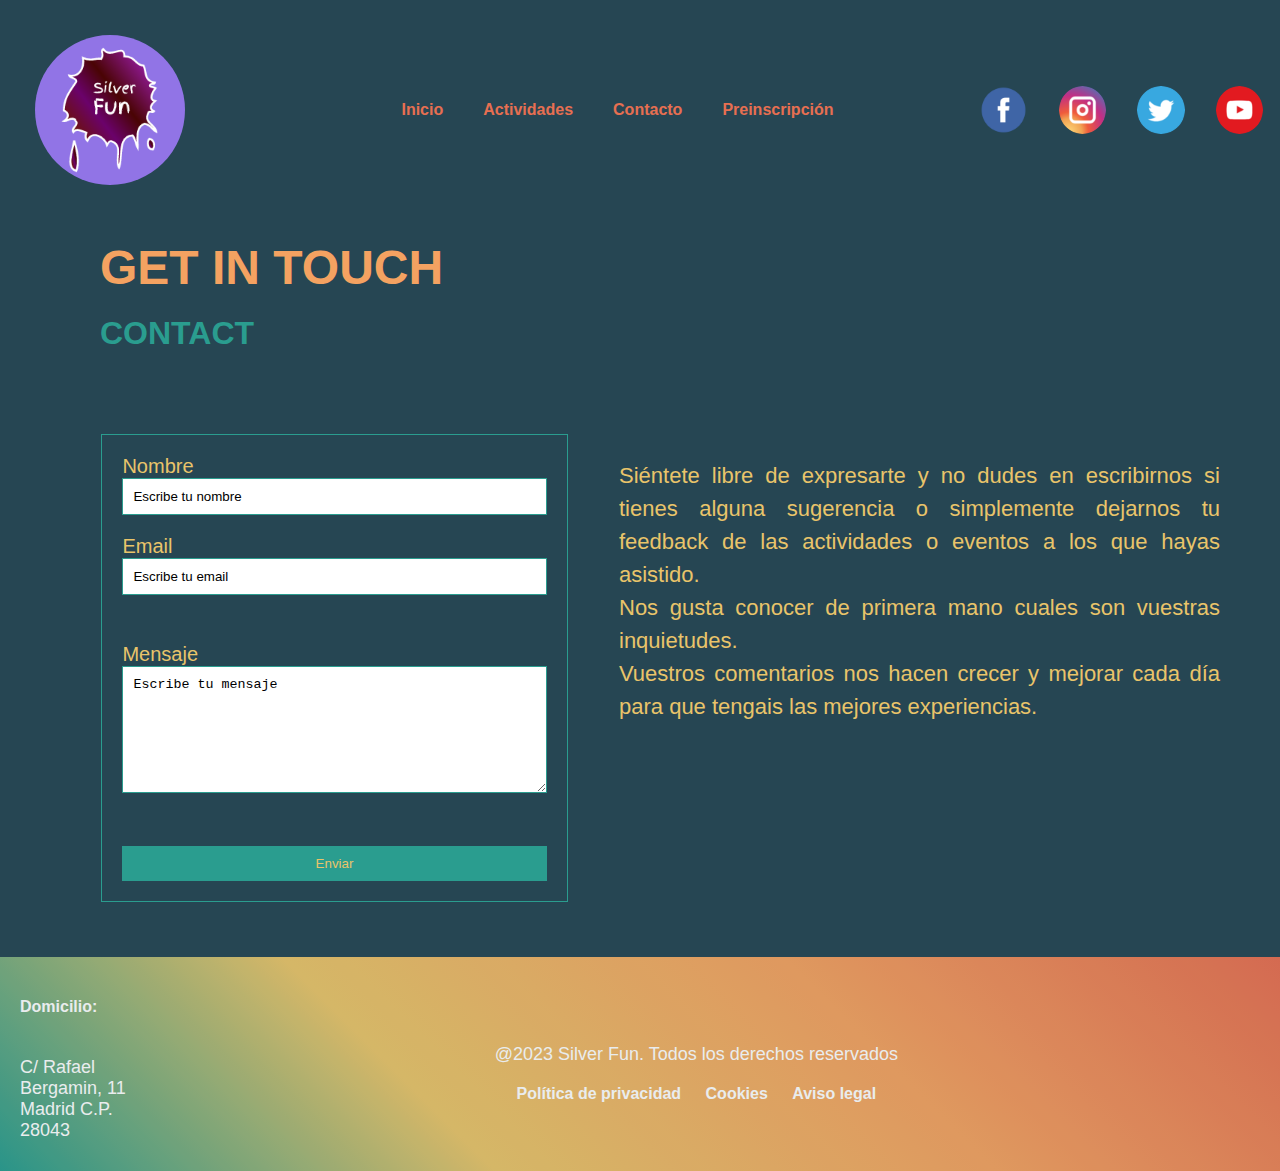
<file: pages/Formulario contacto.html>
<!DOCTYPE html>
<html>

<head>
	<meta charset="UTF-8">
	<link rel="stylesheet" type="text/css" href="../css/Pagina web.css" media="screen" />
	<title>Formulario de contacto</title>
</head>

<body>
	<div class="cabecera">
		<a href="../index.html"><img src="../imagenes/logosilverfun.png"></a>
		<ul class="menu">
			<li><a href="../index.html">Inicio</a></li>
			<li><a href="#">Actividades</a>
				<ul>
					<li><a href="Gastronomia.html">Gastronomia</a></li>
					<li><a href="Deportes.html">Deportes</a></li>
					<li><a href="Cultura.html">Cultura</a></li>
					<li><a href="Eventos.html">Eventos</a></li>
					<li><a href="Viajes.html">Viajes</a></li>
					<li><a href="Juegos.html">Juegos</a></li>
				</ul>
			</li>
			<li><a href="Formulario contacto.html">Contacto</a></li>
			<li><a href="Preinscripcion.html">Preinscripci&oacute;n</a></li>
		</ul>
		<div class="logos">
			<a href="https://es-es.facebook.com/"><img src="../imagenes/facebook.png"></a>
			<a href="https://www.instagram.com/"><img src="../imagenes/instagram.png"></a>
			<a href="https://twitter.com/?lang=es"><img src="../imagenes/twitter.png"></a>
			<a href="https://www.youtube.com/?hl=es&gl=ES"><img src="../imagenes/youtube.png"></a>
		</div>
	</div>

	<div class="titulo_form">
		<h1>GET IN TOUCH</h1>
		<h2>CONTACT</h2>
	</div>
	<div class="formulario_y_parrafo">
		<div class="formulario">
			<form action="mailto:agustinzarpe@gmail.com" method="post" enctype="text/plain">
				<label>
					Nombre<br><input type="text" name="nombre" value="Escribe tu nombre" size="20" maxlength="100">
					<br>
					Email<br><input type="text" name="nombre" value="Escribe tu email" size="20" maxlength="100">
				</label><br>
				<label>Mensaje<br><textarea cols="50" rows="7" name="mensaje">Escribe tu mensaje</textarea></label>
				<br>
				<input type="submit" value="Enviar"></input>
			</form>
		</div>
		<div class="parrafo_form">
			<p>Siéntete libre de expresarte y no dudes en escribirnos si tienes alguna sugerencia
				o simplemente dejarnos tu feedback de las actividades o eventos a los que hayas asistido.<br>
				Nos gusta conocer de primera mano cuales son vuestras inquietudes.<br>
				Vuestros comentarios nos hacen crecer y mejorar cada día para que tengais las mejores
				experiencias.</p>
		</div>
	</div>
	<iframe
		src="https://www.google.com/maps/embed?pb=!1m18!1m12!1m3!1d3036.2120797890407!2d-3.663856524091349!3d40.448442771434536!2m3!1f0!2f0!3f0!3m2!1i1024!2i768!4f13.1!3m3!1m2!1s0xd422f2c8d0d8d6b%3A0xfb79b37cbb01f884!2sC.%20de%20Rafael%20Bergam%C3%ADn%2C%2028043%20Madrid!5e0!3m2!1ses!2ses!4v1682925563868!5m2!1ses!2ses"
		width="410" height="260" style="border:0;" allowfullscreen="" loading="lazy"
		referrerpolicy="no-referrer-when-downgrade">
	</iframe>
	<footer>
		<div class="domicilio">
			<h4>Domicilio:</h4>
			<p>C/ Rafael Bergamin, 11<br>
				Madrid C.P. 28043</p>
		</div>
		<div class="contenedor-footer">
			<p>@2023 Silver Fun. Todos los derechos reservados</p>
			<ul>
				<li><a href="Politica Privacidad.html">Pol&iacute;tica de privacidad</a></li>
				<li><a href="Cookies.html">Cookies</a></li>
				<li><a href="Aviso Legal.html">Aviso legal</a></li>
			</ul>
		</div>
	</footer>
</body>

</html>
</file>
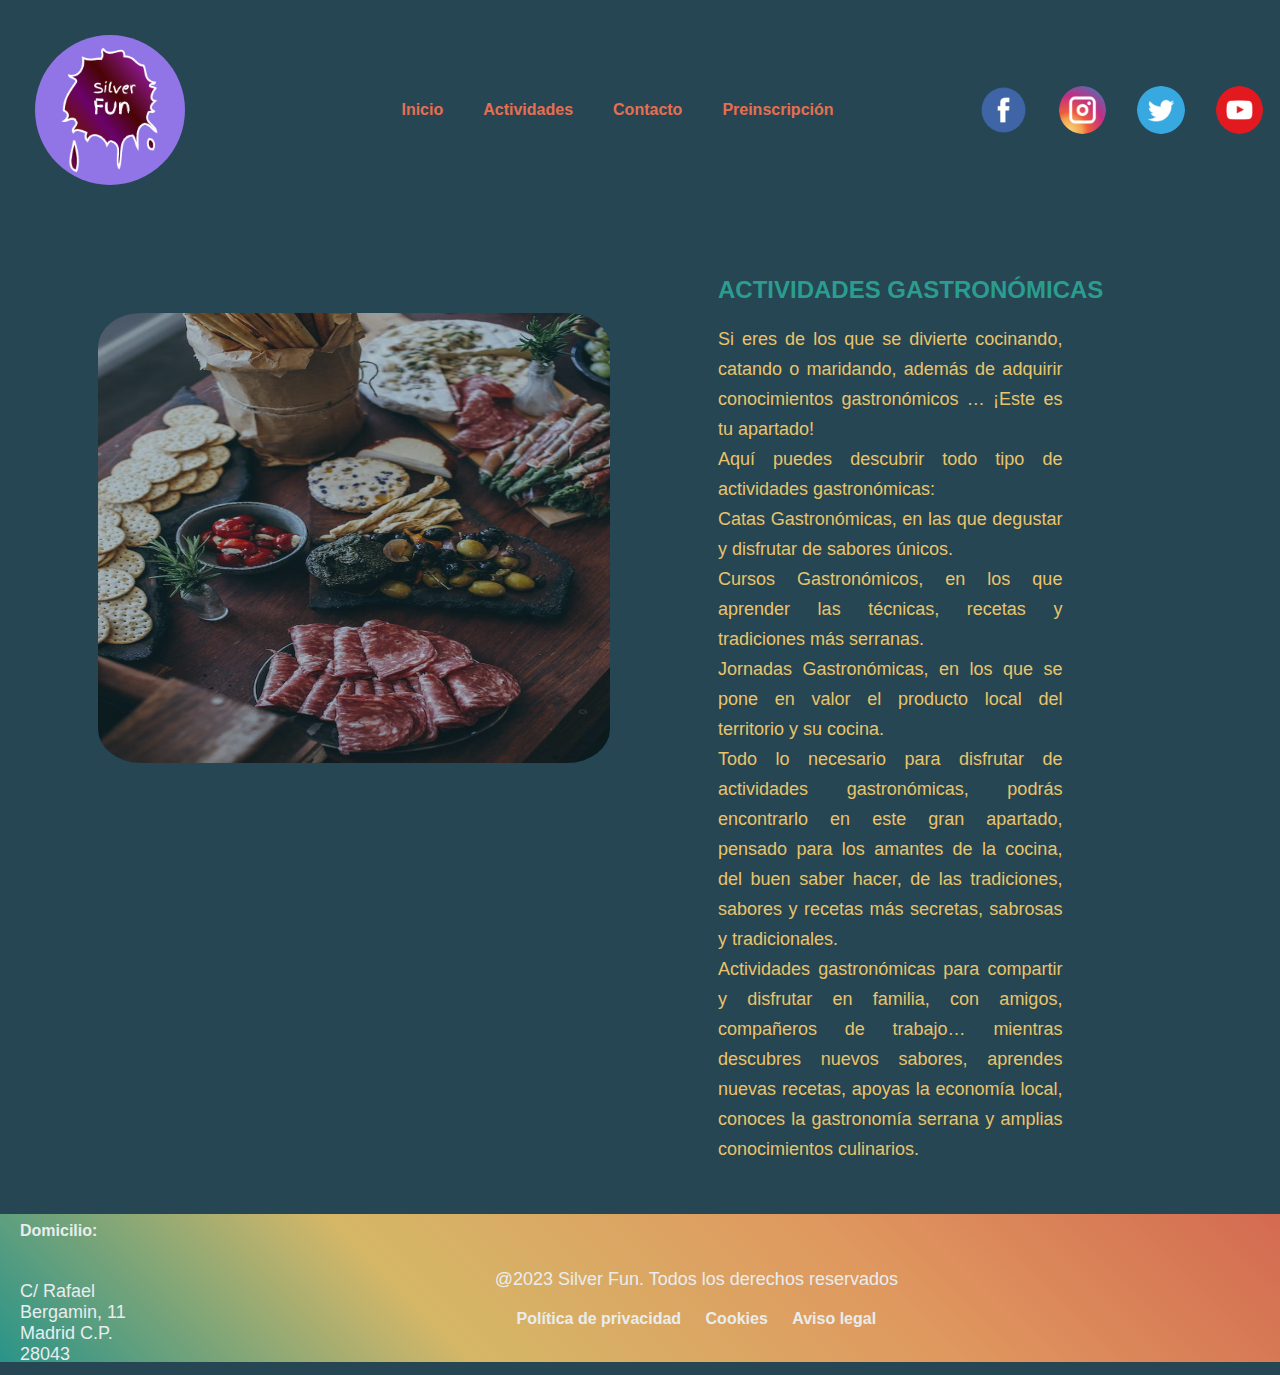
<file: pages/Gastronomia.html>
<!DOCTYPE>
<html lang="en">

<head>
	<meta charset="UTF-8">
	<link rel="stylesheet" type="text/css" href="../css/Pagina web.css" media="screen" />
	<title>Gastronomia</title>
</head>

<body class="gastronomia">
	<div class="cabecera">
		<a href="../index.html"><img src="../imagenes/logosilverfun.png"></a>
		<ul class="menu">
			<li><a href="../index.html">Inicio</a></li>
			<li><a href="#">Actividades</a>
				<ul>
					<li><a href="Gastronomia.html">Gastronomia</a></li>
					<li><a href="Deportes.html">Deportes</a></li>
					<li><a href="Cultura.html">Cultura</a></li>
					<li><a href="Eventos.html">Eventos</a></li>
					<li><a href="Viajes.html">Viajes</a></li>
					<li><a href="Juegos.html">Juegos</a></li>
				</ul>
			</li>
			<li><a href="Formulario contacto.html">Contacto</a></li>
			<li><a href="Preinscripcion.html">Preinscripci&oacute;n</a></li>
		</ul>
		<div class="logos">
			<a href="https://es-es.facebook.com/"><img src="../imagenes/facebook.png"></a>
			<a href="https://www.instagram.com/"><img src="../imagenes/instagram.png"></a>
			<a href="https://twitter.com/?lang=es"><img src="../imagenes/twitter.png"></a>
			<a href="https://www.youtube.com/?hl=es&gl=ES"><img src="../imagenes/youtube.png"></a>
		</div>
	</div>
	<img class="imagen-principal" src="../imagenes/variedadgastro.jpeg">
	<div class="contenedor-texto">
		<h1 class="titulo-principal-gastro">Actividades Gastron&oacute;micas</h1>
		<p class="p10">Si eres de los que se divierte cocinando, catando o maridando, además de adquirir conocimientos
			gastronómicos … ¡Este es tu apartado!<br>
			Aquí puedes descubrir todo tipo de actividades gastronómicas:<br>
			Catas Gastronómicas, en las que degustar y disfrutar de sabores únicos.<br>
			Cursos Gastronómicos, en los que aprender las técnicas, recetas y tradiciones más serranas.<br>
			Jornadas Gastronómicas, en los que se pone en valor el producto local del territorio y su cocina.<br>
			Todo lo necesario para disfrutar de actividades gastronómicas, podrás encontrarlo
			en este gran apartado, pensado para los amantes de la cocina, del buen saber hacer, de las tradiciones,
			sabores
			y recetas más secretas, sabrosas y tradicionales.<br>
			Actividades gastronómicas para compartir y disfrutar en familia, con amigos, compañeros de trabajo… mientras
			descubres nuevos sabores, aprendes nuevas recetas, apoyas la economía local, conoces la gastronomía serrana
			y amplias conocimientos culinarios.</p>
	</div>
	<footer class="gastro">
		<div class="domicilio">
			<h4>Domicilio:</h4>
			<p>C/ Rafael Bergamin, 11<br>
				Madrid C.P. 28043</p>
		</div>
		<div class="contenedor-footer">
			<p>@2023 Silver Fun. Todos los derechos reservados</p>
			<ul>
				<li><a href="Politica Privacidad.html">Pol&iacute;tica de privacidad</a></li>
				<li><a href="Cookies.html">Cookies</a></li>
				<li><a href="Aviso Legal.html">Aviso legal</a></li>
			</ul>
		</div>
	</footer>
</body>

</html>
</file>
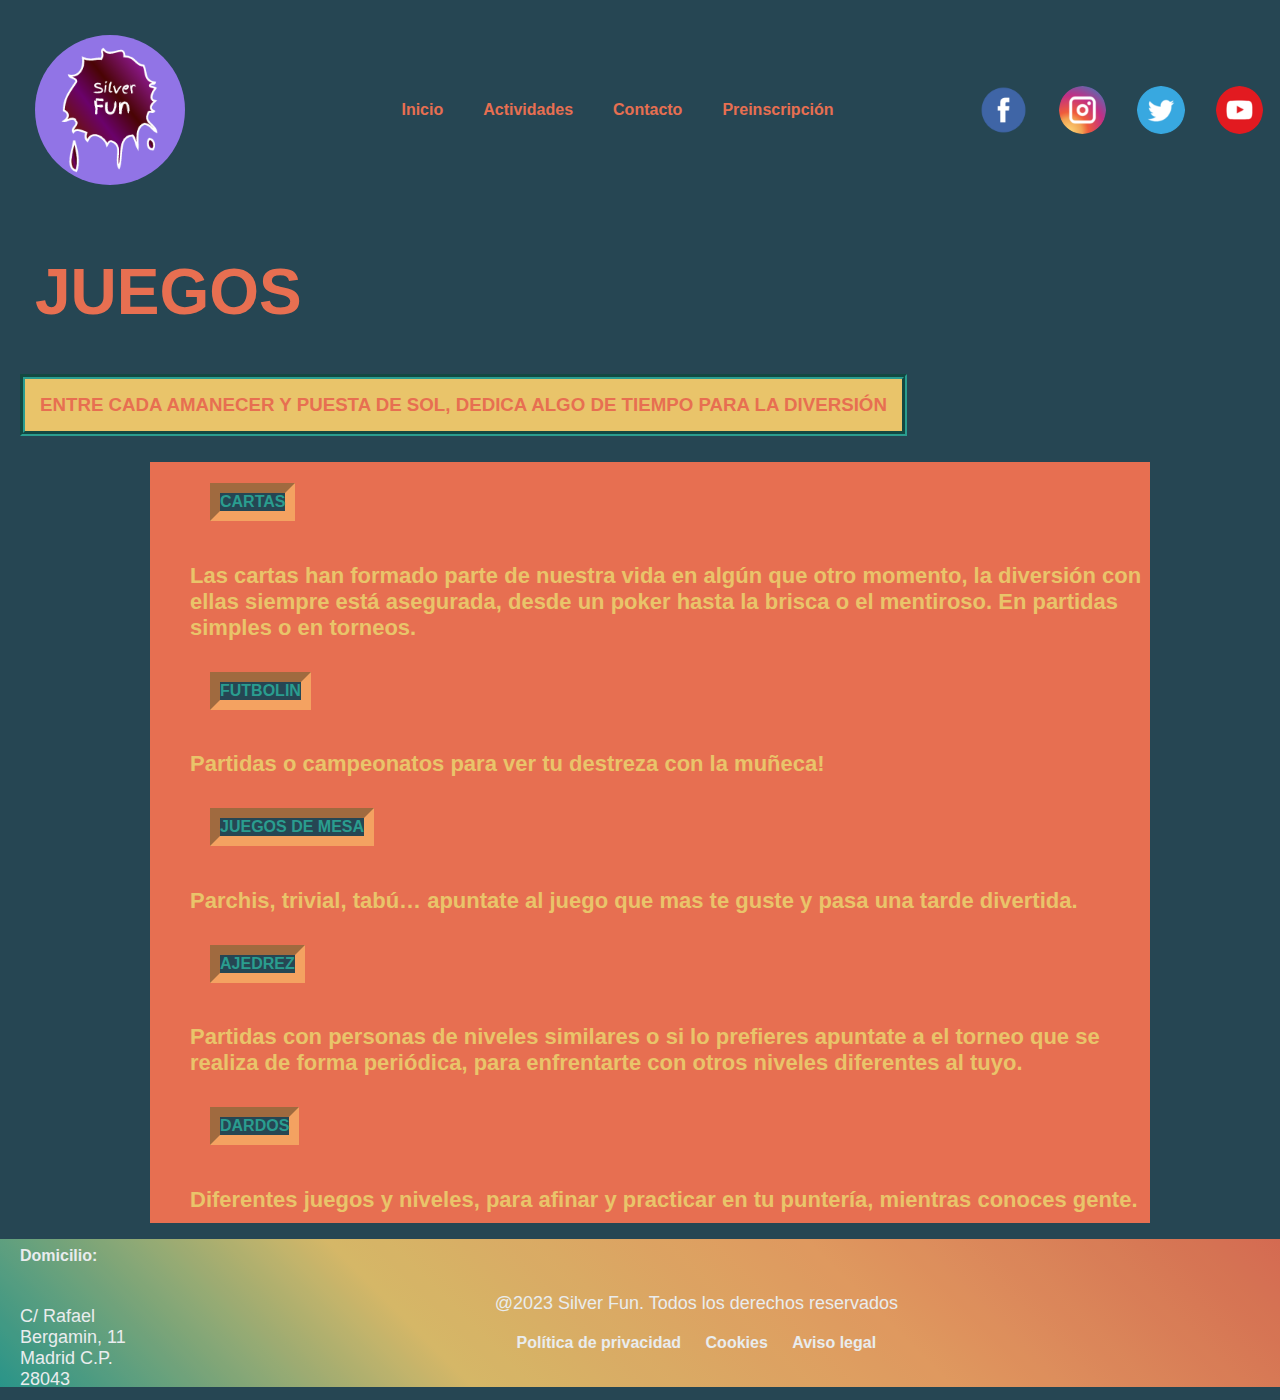
<file: pages/Juegos.html>
<!DOCTYPE>
<html lang="en">
<head>
<meta charset="UTF-8">
<link rel="stylesheet" type="text/css" href="../css/Pagina web.css" media="screen" />
<title>Juegos</title>
</head>
<body>
<div class="contenido">
<div class="cabecera">
<a href="../index.html"><img src="../imagenes/logosilverfun.png"></a>
<ul class="menu">
<li><a href="../index.html">Inicio</a></li>
<li><a href="#">Actividades</a>
	<ul>
		<li><a href="Gastronomia.html">Gastronomia</a></li>
		<li><a href="Deportes.html">Deportes</a></li>
		<li><a href="Cultura.html">Cultura</a></li>
		<li><a href="Eventos.html">Eventos</a></li>
		<li><a href="Viajes.html">Viajes</a></li>
		<li><a href="Juegos.html">Juegos</a></li>
	</ul>
</li>
<li><a href="Formulario contacto.html">Contacto</a></li>
<li><a href="Preinscripcion.html">Preinscripci&oacute;n</a></li>
</ul>
<div class="logos">
<a href="https://es-es.facebook.com/"><img src="../imagenes/facebook.png"></a>
<a href="https://www.instagram.com/"><img src="../imagenes/instagram.png"></a>
<a href="https://twitter.com/?lang=es"><img src="../imagenes/twitter.png"></a>
<a href="https://www.youtube.com/?hl=es&gl=ES"><img src="../imagenes/youtube.png"></a>
</div>
</div>

<div class="titulo-juegos1">
<h1>JUEGOS</h1>
</div>
<div class="titulo-juegos2">
<h3>ENTRE CADA AMANECER Y PUESTA DE SOL, DEDICA ALGO DE TIEMPO PARA LA DIVERSI&Oacute;N</h3>
</div>
<ul class="juegos">
<li><h4>CARTAS</h4><p>Las cartas han formado parte de nuestra vida en algún que otro momento, 
la diversión con ellas siempre está asegurada, desde un poker hasta la brisca o el mentiroso. 
En partidas simples o en torneos.</p></li>
<li><h4>FUTBOLIN</h4><p>Partidas o campeonatos para ver tu destreza con la muñeca!</p></li>
<li><h4>JUEGOS DE MESA</h4><p>Parchis, trivial, tabú… apuntate al juego que mas te guste y pasa una tarde divertida.</p></li>
<li><h4>AJEDREZ</h4><p>Partidas con personas de niveles similares o si lo prefieres apuntate a el torneo 
que se realiza de forma periódica, para enfrentarte con otros niveles diferentes al tuyo.</p></li>
<li><h4>DARDOS</h4><p>Diferentes juegos y niveles, para afinar y practicar en tu puntería, mientras conoces gente.</p></li>
</div>
</div>
<footer>
<div class="domicilio">
<h4>Domicilio:</h4>
<p>C/ Rafael Bergamin, 11<br>
Madrid C.P. 28043</p>
</div>
<div class="contenedor-footer">
<p>@2023 Silver Fun. Todos los derechos reservados</p>
<ul>
	<li><a href="Politica Privacidad.html">Pol&iacute;tica de privacidad</a></li>
	<li><a href="Cookies.html">Cookies</a></li>
	<li><a href="Aviso Legal.html">Aviso legal</a></li>
</ul>
</div>
</footer>
</body>
</html>
</file>
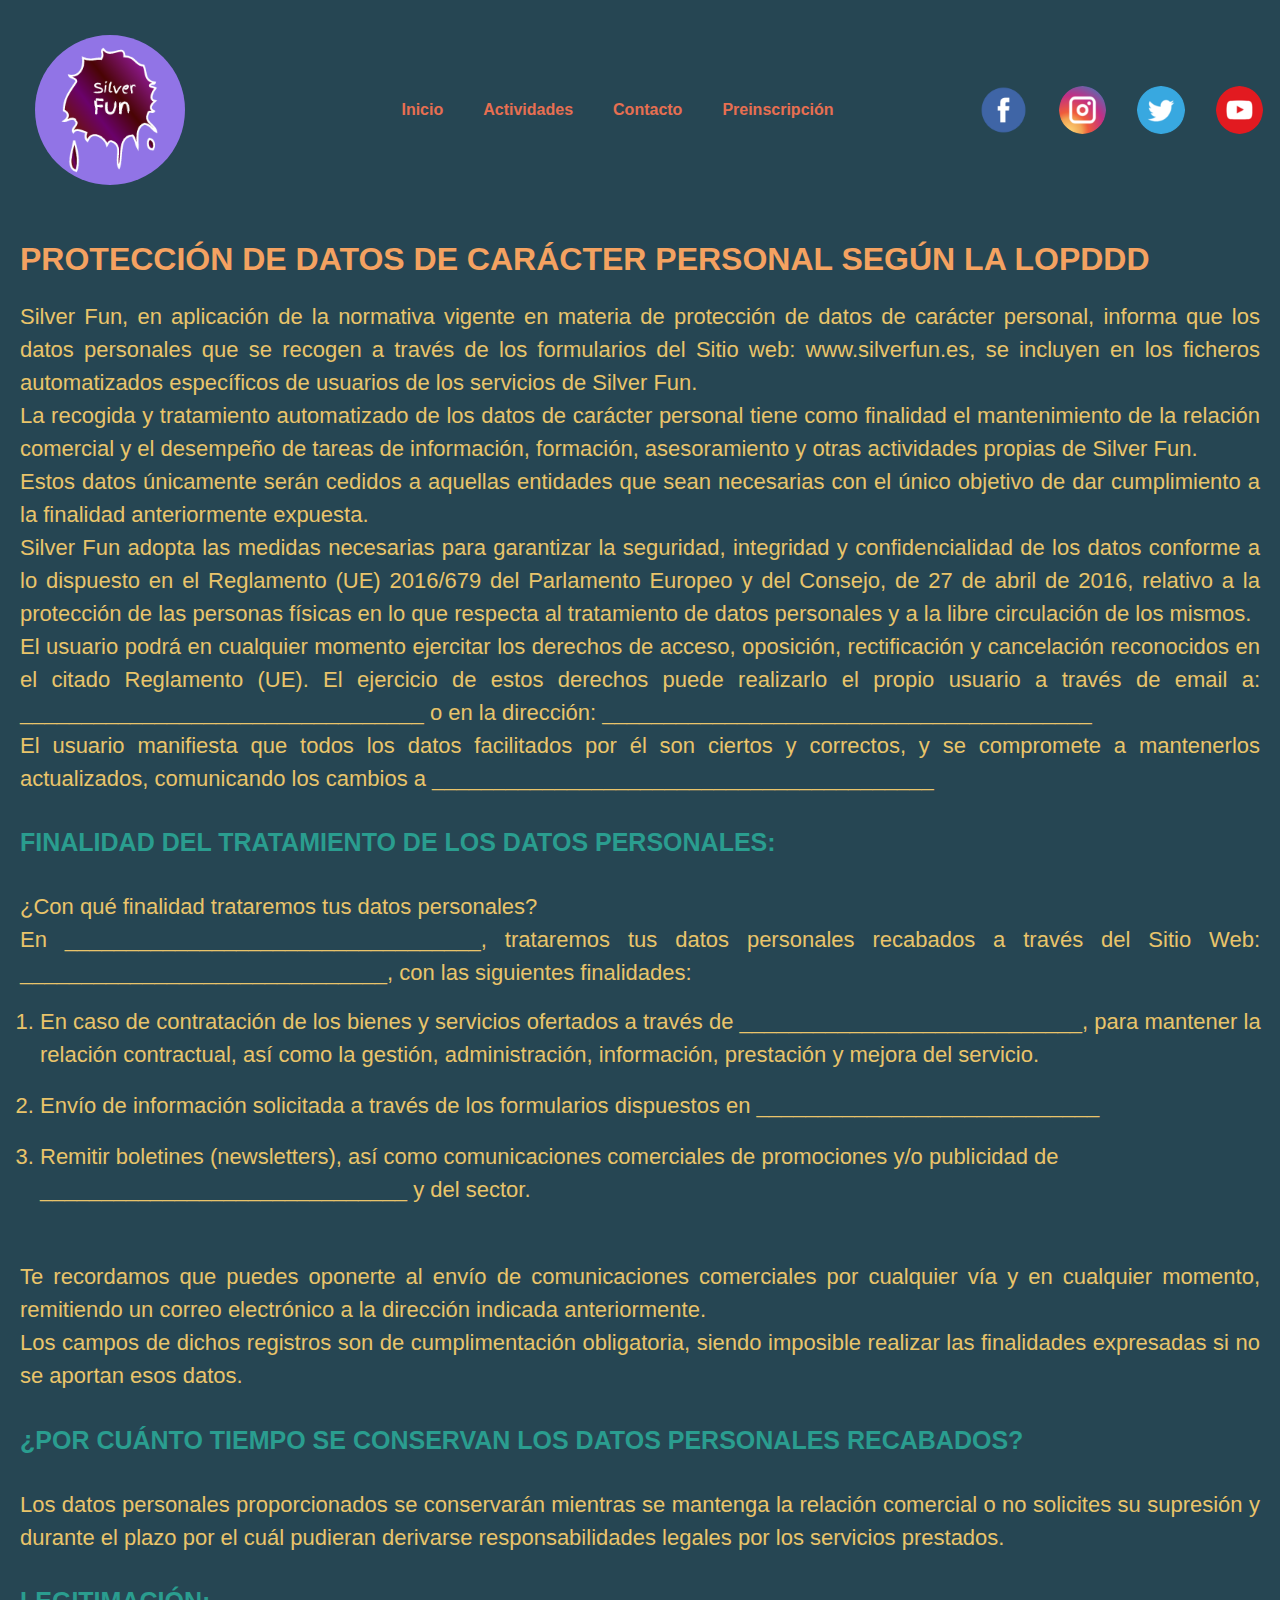
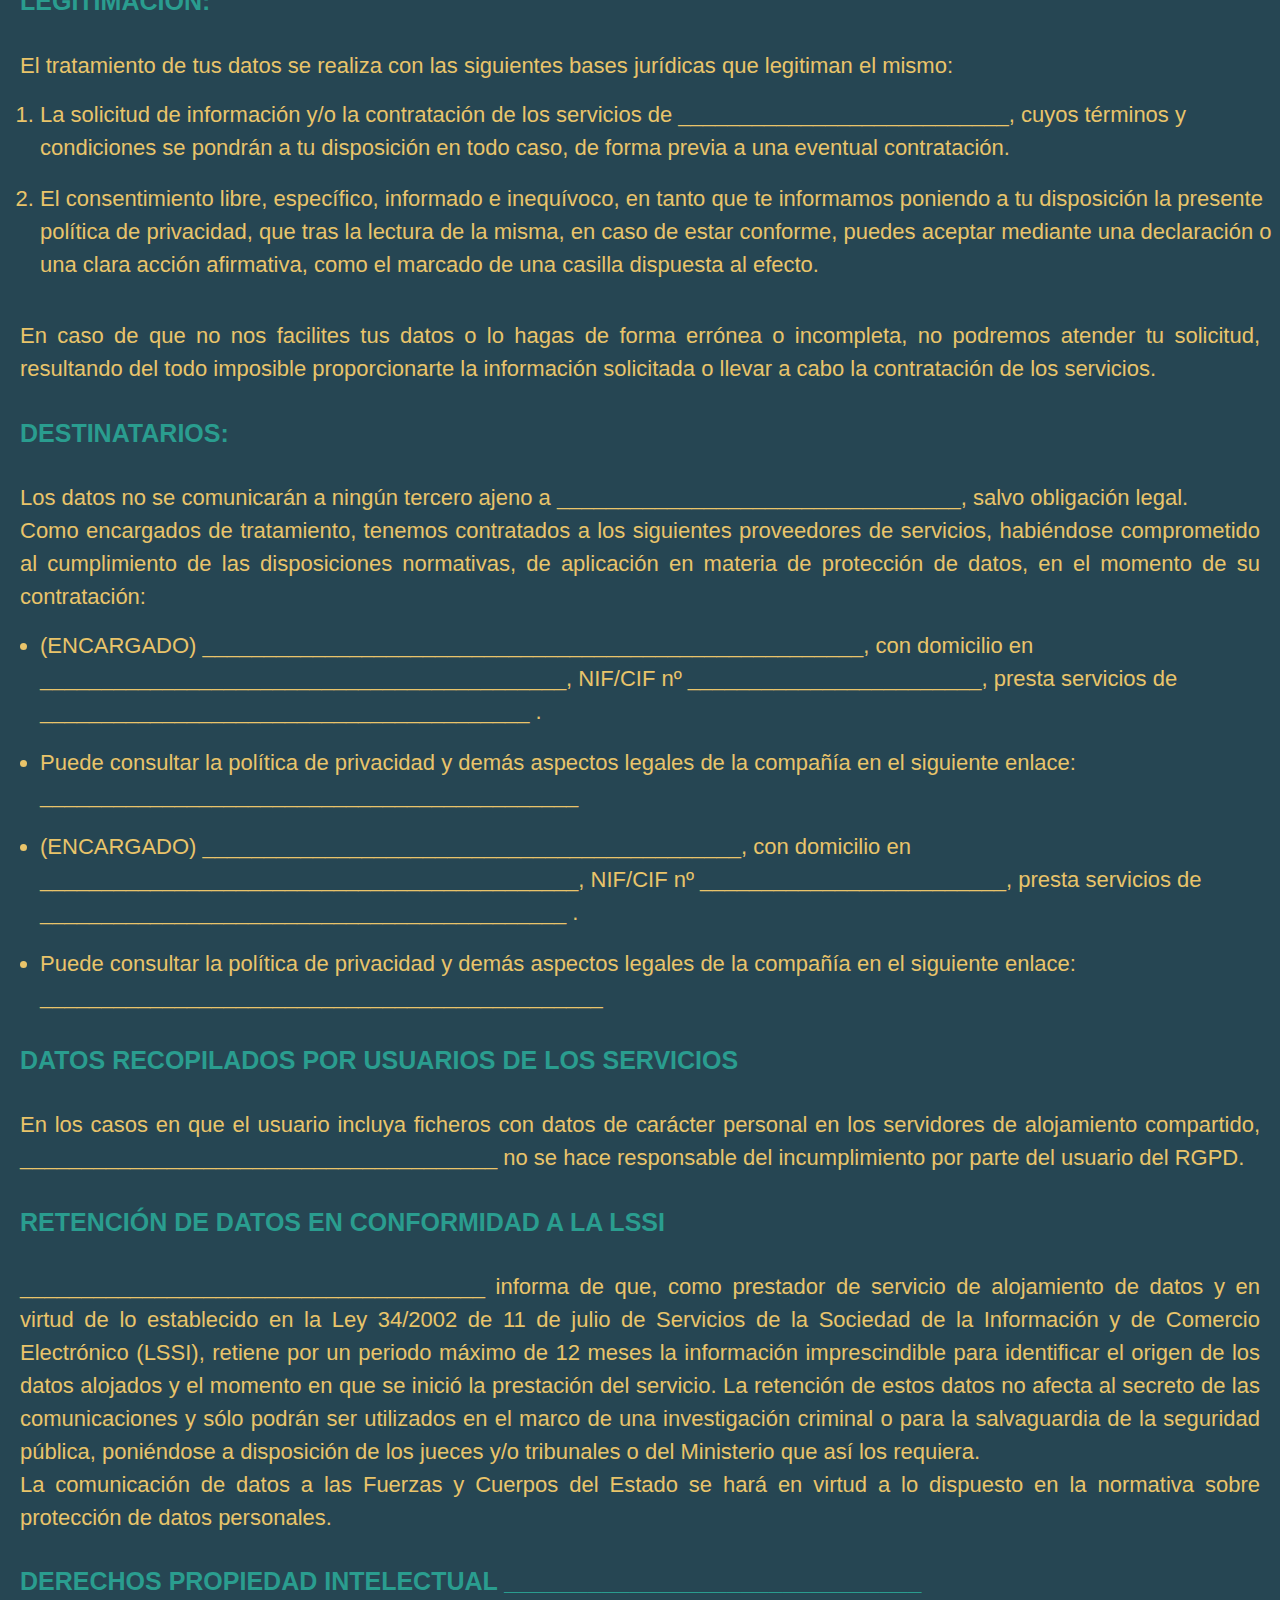
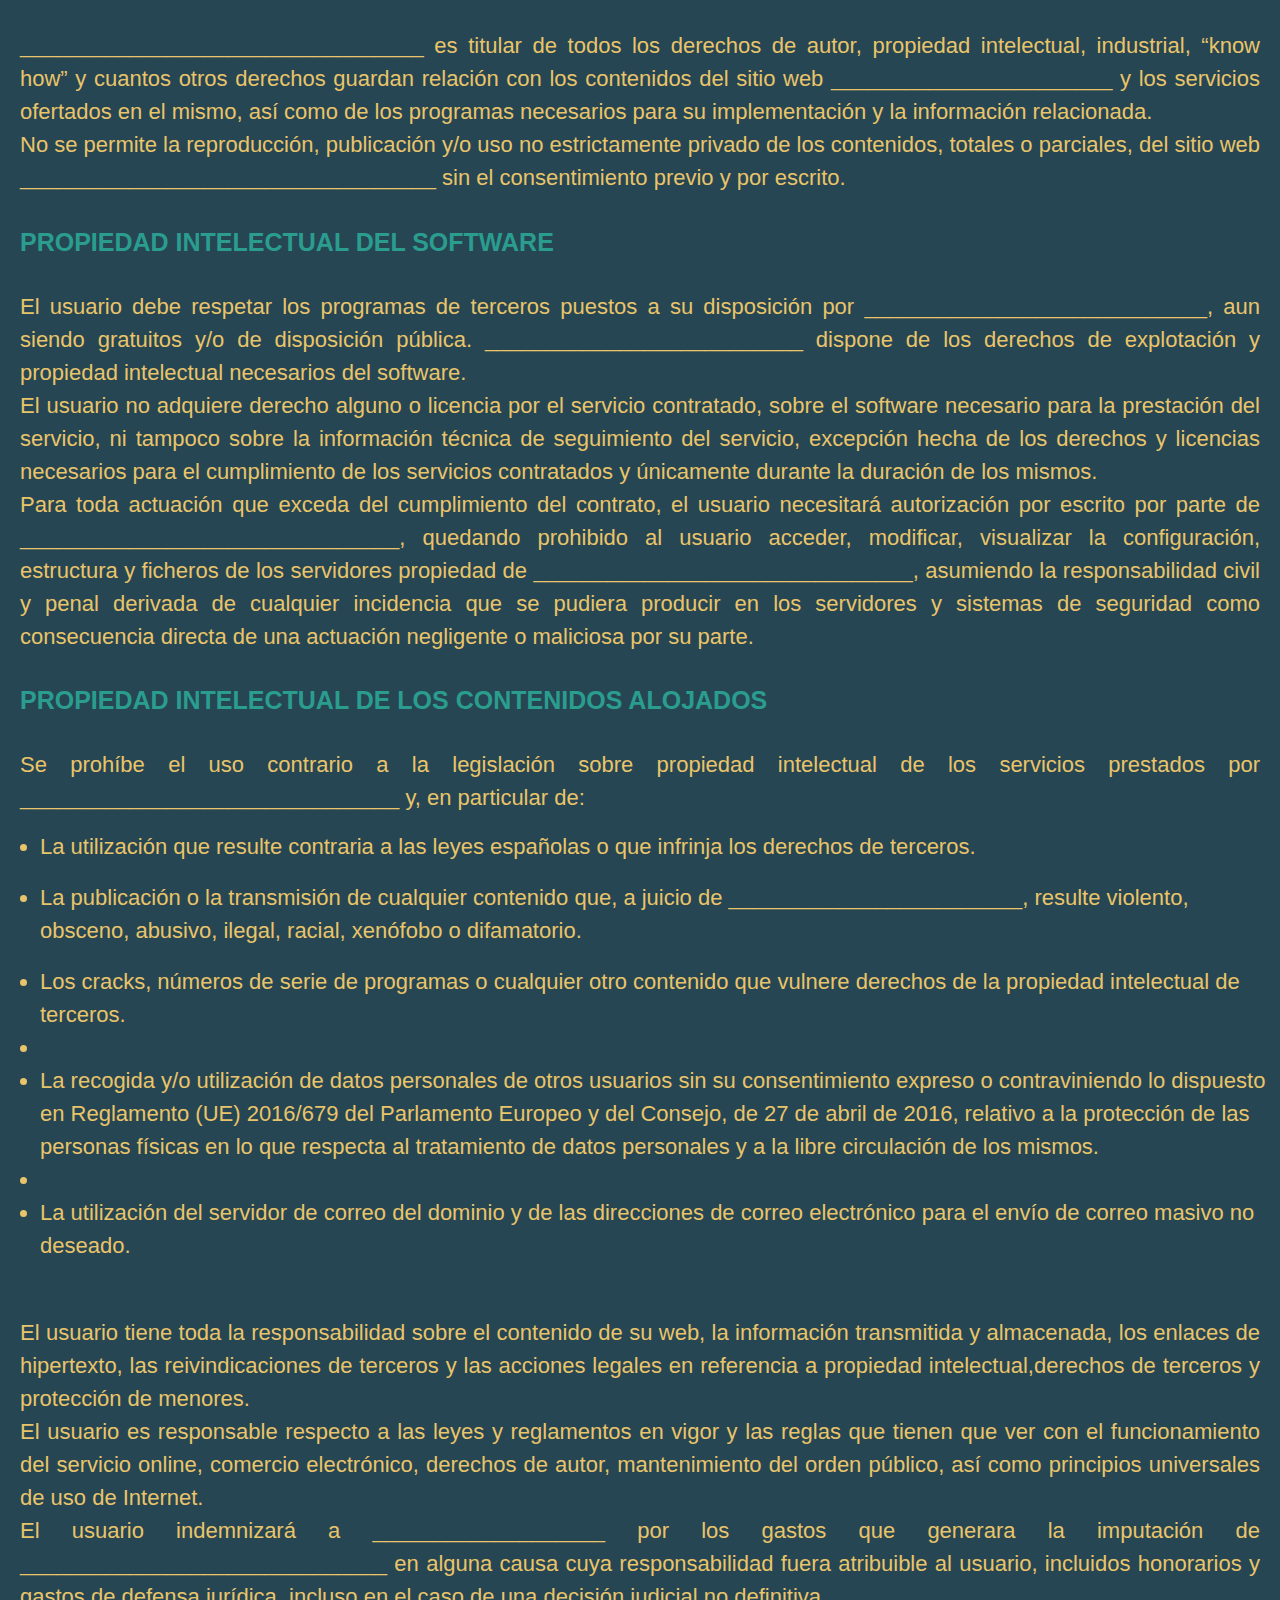
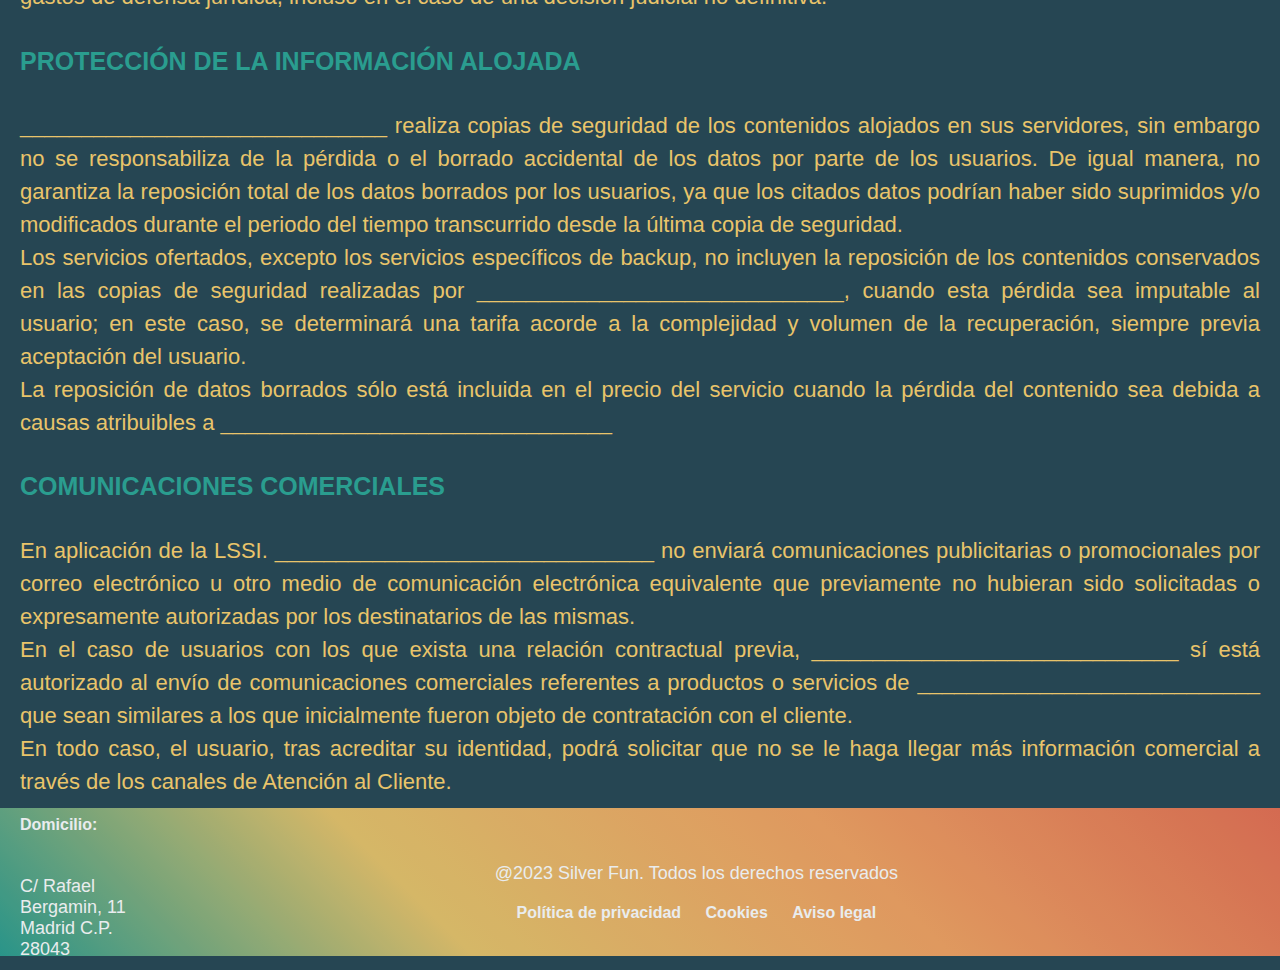
<file: pages/Politica Privacidad.html>
<!DOCTYPE>
<html lang="en">
<head>
<meta charset="UTF-8">
<link rel="stylesheet" type="text/css" href="../css/Pagina web.css" media="screen" />
<title>Politica de privacidad</title>
</head>
<body>
<div class="cabecera">
<a href="../index.html"><img src="../imagenes/logosilverfun.png"></a>
<ul class="menu">
<li><a href="../index.html">Inicio</a></li>
<li><a href="#">Actividades</a>
	<ul>
		<li><a href="Gastronomia.html">Gastronomia</a></li>
		<li><a href="Deportes.html">Deportes</a></li>
		<li><a href="Cultura.html">Cultura</a></li>
		<li><a href="Eventos.html">Eventos</a></li>
		<li><a href="Viajes.html">Viajes</a></li>
		<li><a href="Juegos.html">Juegos</a></li>
	</ul>
</li>
<li><a href="Formulario contacto.html">Contacto</a></li>
<li><a href="Preinscripcion.html">Preinscripci&oacute;n</a></li>
</ul>
<div class="logos">
<a href="https://es-es.facebook.com/"><img src="../imagenes/facebook.png"></a>
<a href="https://www.instagram.com/"><img src="../imagenes/instagram.png"></a>
<a href="https://twitter.com/?lang=es"><img src="../imagenes/twitter.png"></a>
<a href="https://www.youtube.com/?hl=es&gl=ES"><img src="../imagenes/youtube.png"></a>
</div>
</div>
<div class="parrafos">
<h1>Protección de datos de carácter personal según la LOPDDD</h1>
<p>Silver Fun, en aplicación de la normativa vigente en materia de protección de datos de carácter personal,
 informa que los datos personales que se recogen a través de los formularios del Sitio web: www.silverfun.es, 
 se incluyen en los ficheros automatizados específicos de usuarios de los servicios de Silver Fun.<br>

La recogida y tratamiento automatizado de los datos de carácter personal tiene como finalidad el mantenimiento 
de la relación comercial y el desempeño de tareas de información, formación, asesoramiento y otras actividades propias de Silver Fun.<br>

Estos datos únicamente serán cedidos a aquellas entidades que sean necesarias con el único objetivo de dar
cumplimiento a la finalidad anteriormente expuesta.<br>

Silver Fun adopta las medidas necesarias para garantizar la seguridad, integridad y confidencialidad de los datos conforme a lo dispuesto en 
el Reglamento (UE) 2016/679 del Parlamento Europeo y del Consejo, de 27 de abril de 2016, relativo a la protección de las personas físicas en 
lo que respecta al tratamiento de datos personales y a la libre circulación de los mismos.<br>

El usuario podrá en cualquier momento ejercitar los derechos de acceso, oposición, rectificación y cancelación
reconocidos en el citado Reglamento (UE). El ejercicio de estos derechos puede realizarlo el propio usuario a través de email a: _________________________________ 
o en la dirección: ________________________________________<br>

El usuario manifiesta que todos los datos facilitados por él son ciertos y correctos, y se compromete a mantenerlos
actualizados, comunicando los cambios a _________________________________________</p>

<h4>Finalidad del tratamiento de los datos personales:</h4>

<p>¿Con qué finalidad trataremos tus datos personales?<br>
En __________________________________, trataremos tus datos personales recabados a través del Sitio Web:
______________________________, con las siguientes finalidades:<br>
<ol>
<li>En caso de contratación de los bienes y servicios ofertados a través de ____________________________, para
mantener la relación contractual, así como la gestión, administración, información, prestación y mejora del
servicio.</li><br>

<li>Envío de información solicitada a través de los formularios dispuestos en ____________________________</li><br>
<li>Remitir boletines (newsletters), así como comunicaciones comerciales de promociones y/o publicidad de
______________________________ y del sector.</li></ol><br>

<p>Te recordamos que puedes oponerte al envío de comunicaciones comerciales por cualquier vía y en cualquier momento, remitiendo un correo electrónico
 a la dirección indicada anteriormente.<br>

Los campos de dichos registros son de cumplimentación obligatoria, siendo imposible realizar las finalidades expresadas si no se aportan esos datos.</p>

<h4>¿Por cuánto tiempo se conservan los datos personales recabados?</h4>

<p>Los datos personales proporcionados se conservarán mientras se mantenga la relación comercial o no solicites su
supresión y durante el plazo por el cuál pudieran derivarse responsabilidades legales por los servicios prestados.</p>
<h4>Legitimación:</h4>

<p>El tratamiento de tus datos se realiza con las siguientes bases jurídicas que legitiman el mismo:<br>
<ol>
<li>La solicitud de información y/o la contratación de los servicios de ___________________________, cuyos
términos y condiciones se pondrán a tu disposición en todo caso, de forma previa a una eventual contratación.</li><br>

<li>El consentimiento libre, específico, informado e inequívoco, en tanto que te informamos poniendo a tu
disposición la presente política de privacidad, que tras la lectura de la misma, en caso de estar conforme, puedes
aceptar mediante una declaración o una clara acción afirmativa, como el marcado de una casilla dispuesta al
efecto.</li><br>
</ol>
<p>En caso de que no nos facilites tus datos o lo hagas de forma errónea o incompleta, no podremos atender tu solicitud,
 resultando del todo imposible proporcionarte la información solicitada o llevar a cabo la contratación de los servicios.</p>

<h4>Destinatarios:</h4>

<p>Los datos no se comunicarán a ningún tercero ajeno a _________________________________, salvo obligación legal.<br>

Como encargados de tratamiento, tenemos contratados a los siguientes proveedores de servicios, habiéndose
comprometido al cumplimiento de las disposiciones normativas, de aplicación en materia de protección de datos, en el momento de su contratación:<br>
<ul>
<li>(ENCARGADO) ______________________________________________________, con domicilio en
___________________________________________, NIF/CIF nº ________________________, presta servicios de ________________________________________ .</li><br>

<li>Puede consultar la política de privacidad y demás aspectos legales de la compañía en el siguiente
enlace: ____________________________________________</li>
<br>
<li>(ENCARGADO) ____________________________________________, con domicilio en
____________________________________________, NIF/CIF nº _________________________, presta servicios de ___________________________________________ .</li><br>

<li>Puede consultar la política de privacidad y demás aspectos legales de la compañía en el siguiente
enlace: ______________________________________________</li></ul></p>

<h4>Datos recopilados por usuarios de los servicios</h4>

<p>En los casos en que el usuario incluya ficheros con datos de carácter personal en los servidores de alojamiento
compartido, _______________________________________ no se hace responsable del incumplimiento por parte del usuario del RGPD.</p>

<h4>Retención de datos en conformidad a la LSSI</h4>

<p>______________________________________ informa de que, como prestador de servicio de alojamiento de datos y en virtud de lo establecido en la Ley 
34/2002 de 11 de julio de Servicios de la Sociedad de la Información y de Comercio Electrónico (LSSI), retiene por un periodo máximo de 12 meses la 
información imprescindible para identificar el origen de los datos alojados y el momento en que se inició la prestación del servicio. 
La retención de estos datos no afecta al secreto de las comunicaciones y sólo podrán ser utilizados en el marco de una investigación criminal o para 
la salvaguardia de la seguridad pública, poniéndose a disposición de los jueces y/o tribunales o del Ministerio que así los requiera.<br>

La comunicación de datos a las Fuerzas y Cuerpos del Estado se hará en virtud a lo dispuesto en la normativa sobre protección de datos personales.</p>

<h4>Derechos propiedad intelectual ______________________________</h4>

<p>_________________________________ es titular de todos los derechos de autor, propiedad intelectual, industrial, “know how” y cuantos otros derechos 
guardan relación con los contenidos del sitio web _______________________ y los servicios ofertados en el mismo, así como de los programas necesarios
para su implementación y la información relacionada.<br>

No se permite la reproducción, publicación y/o uso no estrictamente privado de los contenidos, totales o parciales, del sitio web __________________________________
sin el consentimiento previo y por escrito.</p>

<h4>Propiedad intelectual del software</h4>

<p>El usuario debe respetar los programas de terceros puestos a su disposición por ____________________________, aun siendo gratuitos y/o de disposición pública.

__________________________ dispone de los derechos de explotación y propiedad intelectual necesarios del software.<br>

El usuario no adquiere derecho alguno o licencia por el servicio contratado, sobre el software necesario para la prestación del servicio, 
ni tampoco sobre la información técnica de seguimiento del servicio, excepción hecha de los derechos y licencias necesarios para el cumplimiento 
de los servicios contratados y únicamente durante la duración de los mismos.<br>

Para toda actuación que exceda del cumplimiento del contrato, el usuario necesitará autorización por escrito por parte de _______________________________, 
quedando prohibido al usuario acceder, modificar, visualizar la configuración, estructura y ficheros de los servidores propiedad de _______________________________,
 asumiendo la responsabilidad civil y penal derivada de cualquier incidencia que se pudiera producir en los servidores y sistemas de seguridad como consecuencia 
 directa de una actuación negligente o maliciosa por su parte.</p>

<h4>Propiedad intelectual de los contenidos alojados</h4>

<p>Se prohíbe el uso contrario a la legislación sobre propiedad intelectual de los servicios prestados por
_______________________________ y, en particular de:<br>
<ul>
<li>La utilización que resulte contraria a las leyes españolas o que infrinja los derechos de terceros.</li><br>
<li>La publicación o la transmisión de cualquier contenido que, a juicio de ________________________, resulte
violento, obsceno, abusivo, ilegal, racial, xenófobo o difamatorio.</li><br>
<li>Los cracks, números de serie de programas o cualquier otro contenido que vulnere derechos de la propiedad
intelectual de terceros.<li><br>
<li>La recogida y/o utilización de datos personales de otros usuarios sin su consentimiento expreso o contraviniendo
lo dispuesto en Reglamento (UE) 2016/679 del Parlamento Europeo y del Consejo, de 27 de abril de 2016,
relativo a la protección de las personas físicas en lo que respecta al tratamiento de datos personales y a la libre
circulación de los mismos.<li><br>
<li>La utilización del servidor de correo del dominio y de las direcciones de correo electrónico para el envío de
correo masivo no deseado.</li></ul><br>

<p>El usuario tiene toda la responsabilidad sobre el contenido de su web, la información transmitida y almacenada, los enlaces de hipertexto, 
las reivindicaciones de terceros y las acciones legales en referencia a propiedad intelectual,derechos de terceros y protección de menores.<br>

El usuario es responsable respecto a las leyes y reglamentos en vigor y las reglas que tienen que ver con el
funcionamiento del servicio online, comercio electrónico, derechos de autor, mantenimiento del orden público, así como principios universales de uso de Internet.<br>

El usuario indemnizará a ___________________ por los gastos que generara la imputación de
______________________________ en alguna causa cuya responsabilidad fuera atribuible al usuario, incluidos
honorarios y gastos de defensa jurídica, incluso en el caso de una decisión judicial no definitiva.</p>

<h4>Protección de la información alojada</h4>

<p>______________________________ realiza copias de seguridad de los contenidos alojados en sus servidores, sin
embargo no se responsabiliza de la pérdida o el borrado accidental de los datos por parte de los usuarios. De igual
manera, no garantiza la reposición total de los datos borrados por los usuarios, ya que los citados datos podrían haber sido suprimidos y/o 
modificados durante el periodo del tiempo transcurrido desde la última copia de seguridad.<br>

Los servicios ofertados, excepto los servicios específicos de backup, no incluyen la reposición de los contenidos
conservados en las copias de seguridad realizadas por ______________________________, cuando esta pérdida sea imputable al usuario; en este caso, 
se determinará una tarifa acorde a la complejidad y volumen de la recuperación, siempre previa aceptación del usuario.<br>

La reposición de datos borrados sólo está incluida en el precio del servicio cuando la pérdida del contenido sea debida a causas atribuibles a ________________________________</p>

<h4>Comunicaciones comerciales</h4>

<p>En aplicación de la LSSI. _______________________________ no enviará comunicaciones publicitarias o promocionales por correo electrónico u otro 
medio de comunicación electrónica equivalente que previamente no hubieran sido solicitadas o expresamente autorizadas por los destinatarios de las mismas.<br>

En el caso de usuarios con los que exista una relación contractual previa, ______________________________ sí está autorizado al envío de comunicaciones 
comerciales referentes a productos o servicios de ____________________________ que sean similares a los que inicialmente fueron objeto de contratación con el cliente.<br>

En todo caso, el usuario, tras acreditar su identidad, podrá solicitar que no se le haga llegar más información comercial a través de los canales de Atención al Cliente.
</p></div>
<footer>
<div class="domicilio">
<h4>Domicilio:</h4>
<p>C/ Rafael Bergamin, 11<br>
Madrid C.P. 28043</p>
</div>
<div class="contenedor-footer">
<p>@2023 Silver Fun. Todos los derechos reservados</p>
<ul>
	<li><a href="Politica Privacidad.html">Pol&iacute;tica de privacidad</a></li>
	<li><a href="Cookies.html">Cookies</a></li>
	<li><a href="Aviso Legal.html">Aviso legal</a></li>
</ul>
</div>
</footer>
</body>
</html>
</file>
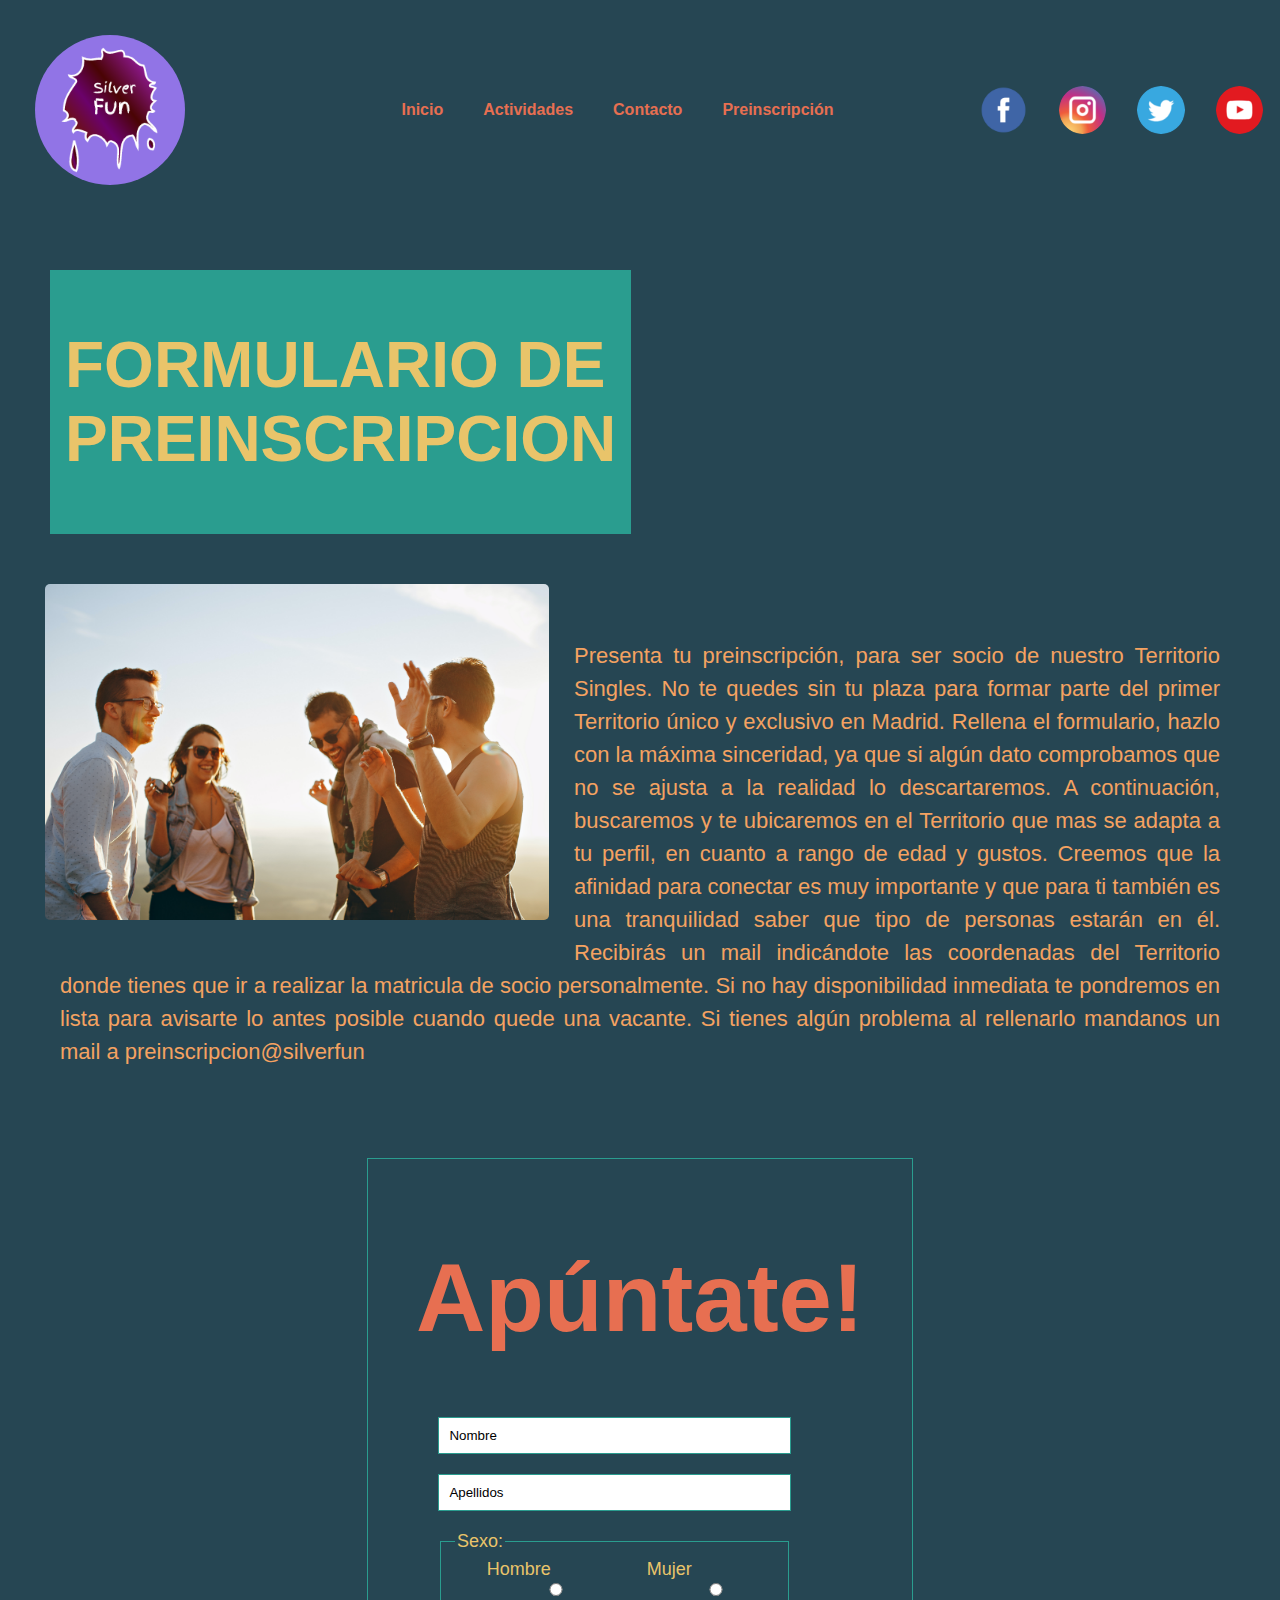
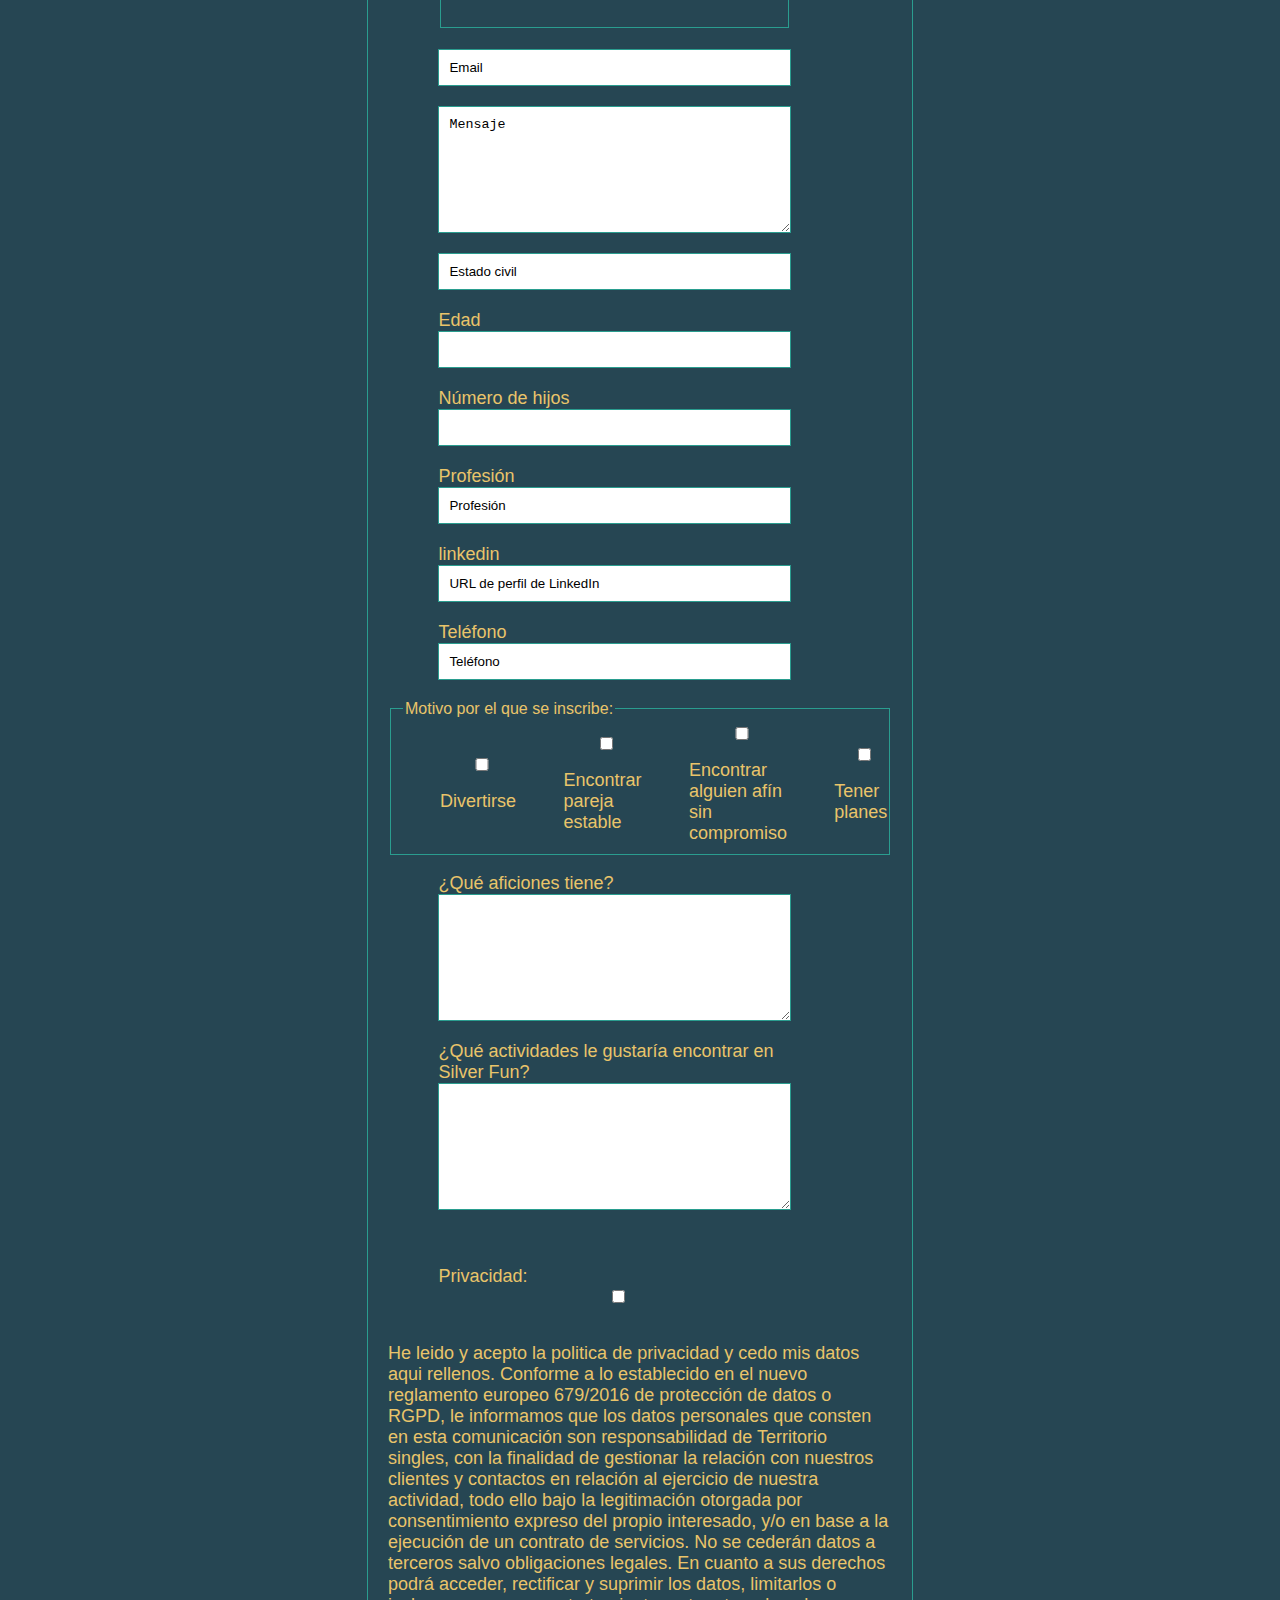
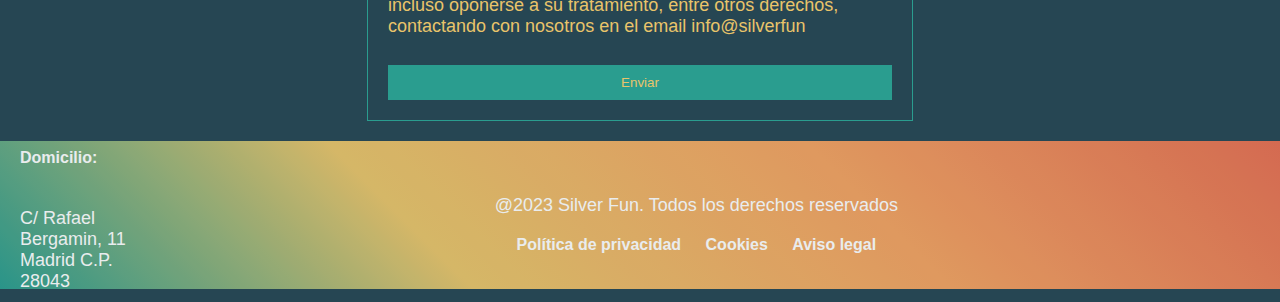
<file: pages/Preinscripcion.html>
<!DOCTYPE>
<html lang="en">

<head>
	<meta charset="UTF-8">
	<link rel="stylesheet" type="text/css" href="../css/Pagina web.css" media="screen" />
	<title>Formulario Preinscripcion</title>
</head>

<body>
	<div class="cabecera">
		<a href="../index.html"><img src="../imagenes/logosilverfun.png"></a>
		<ul class="menu">
			<li><a href="../index.html">Inicio</a></li>
			<li><a href="#">Actividades</a>
				<ul>
					<li><a href="Gastronomia.html">Gastronomia</a></li>
					<li><a href="Deportes.html">Deportes</a></li>
					<li><a href="Cultura.html">Cultura</a></li>
					<li><a href="Eventos.html">Eventos</a></li>
					<li><a href="Viajes.html">Viajes</a></li>
					<li><a href="Juegos.html">Juegos</a></li>
				</ul>
			</li>
			<li><a href="Formulario contacto.html">Contacto</a></li>
			<li><a href="Preinscripcion.html">Preinscripci&oacute;n</a></li>
		</ul>
		<div class="logos">
			<a href="https://es-es.facebook.com/"><img src="../imagenes/facebook.png"></a>
			<a href="https://www.instagram.com/"><img src="../imagenes/instagram.png"></a>
			<a href="https://twitter.com/?lang=es"><img src="../imagenes/twitter.png"></a>
			<a href="https://www.youtube.com/?hl=es&gl=ES"><img src="../imagenes/youtube.png"></a>
		</div>
	</div>
	<div class="titulo-preinscripcion">
		<h1>FORMULARIO DE<br> PREINSCRIPCION</h1>
	</div>
	<div class="img-preinscripcion">
		<img src="../imagenes/gentefeliz.jpg">
	</div>
	<div class="parrafo_formpre">
		<p>Presenta tu preinscripción, para ser socio de nuestro Territorio Singles. No te quedes sin tu plaza para
			formar parte del primer Territorio único y exclusivo en Madrid.

			Rellena el formulario, hazlo con la máxima sinceridad, ya que si algún dato comprobamos que no se ajusta a
			la realidad lo descartaremos.

			A continuación, buscaremos y te ubicaremos en el Territorio que mas se adapta a tu perfil, en cuanto a rango
			de edad y gustos. Creemos que la afinidad
			para conectar es muy importante y que para ti también es una tranquilidad saber que tipo de personas estarán
			en él.

			Recibirás un mail indicándote las coordenadas del Territorio donde tienes que ir a realizar la matricula de
			socio personalmente.

			Si no hay disponibilidad inmediata te pondremos en lista para avisarte lo antes posible cuando quede una
			vacante.

			Si tienes algún problema al rellenarlo mandanos un mail a preinscripcion@silverfun</p>
	</div>
	<div class="formulariopre_y_parrafo">
		<div class="formulariopre">
			<form action="mailto:agustinzarpe@gmail.com" method="post" enctype="text/plain">
				<h1>Apúntate!</h1>
				<label>
					<input type="text" id="nombre" name="nombre" value="Nombre" maxlength="100" required>
					<br>
					<input type="text" id="apellidos" name="apellidos" value="Apellidos" maxlength="100" required>
					<br>
					<fieldset>
						<legend>Sexo:</legend>
						<div class="radio-contenedor">
							<label>
								Hombre
								<input type="radio" value="sexo" name="opcion"></input>
							</label>
							<label>
								Mujer
								<input type="radio" value="sexo" name="opcion"></input>
							</label>
						</div>
					</fieldset><br>
					<input type="email" id="email" name="email" value="Email" maxlength="100" required>
					<br>
					<textarea id="mensaje" name="mensaje" value="Mensaje" cols="50" rows="7">Mensaje</textarea>
					<br>
					<input type="text" id="estado" name="estado" value="Estado civil" maxlength="100">
					<br>
					Edad<br>
					<input type="number" id="edad" name="edad" value="Edad" max="120">
					<br>
					N&uacute;mero de hijos<br>
					<input type="number" id="hijos" name="hijos" value="Número de hijos" min="0">
					<br>
					Profesión
					<input type="text" id="profesion" name="profesion" value="Profesión" maxlength="100">
					<br>
					linkedin
					<input type="url" id="linkedin" name="linkedin" value="URL de perfil de LinkedIn" maxlength="100">
					<br>
					Teléfono
					<input type="tel" id="telefono" name="telefono" value="Teléfono" maxlength="100">
					<br>
				</label>
				<fieldset>
					<legend>Motivo por el que se inscribe:</legend>
					<div class="checkbox-contenedor">
						<label>
							<input type="checkbox" id="divertirse" name="motivo" value="Divertirse">Divertirse
						</label>
						<label>
							<input type="checkbox" id="pareja" name="motivo" value="Encontrar pareja estable">Encontrar
							pareja estable
						</label>
						<label>
							<input type="checkbox" id="afin" name="motivo"
								value="Encontrar alguien afín sin compromiso">Encontrar alguien afín sin compromiso
						</label>
						<label>
							<input type="checkbox" id="planes" name="motivo" value="Tener planes">Tener planes
						</label>
					</div>
				</fieldset>
				<br>
				<label>¿Qué aficiones tiene?<br>
					<textarea id="aficiones" name="aficiones" value="Aficiones" cols="50" rows="7"></textarea>
					<br>
					¿Qué actividades le gustaría encontrar en Silver Fun?<br>
					<textarea id="actividades" name="actividades" value="Actividades" cols="50" rows="7"></textarea>
				</label>
				<br>
				<br>
				<label>Privacidad:
					<input type="checkbox" id="privacidad" value="Privacidad">
				</label>
				<p>He leido y acepto la politica de
					privacidad y cedo mis datos aqui rellenos.
					Conforme a lo establecido en el nuevo reglamento europeo 679/2016 de protección de datos o RGPD, le
					informamos que los datos personales
					que consten en esta comunicación son responsabilidad de Territorio singles, con la finalidad de
					gestionar la relación con nuestros clientes
					y contactos en relación al ejercicio de nuestra actividad, todo ello bajo la legitimación otorgada
					por consentimiento expreso del propio interesado,
					y/o en base a la ejecución de un contrato de servicios. No se cederán datos a terceros salvo
					obligaciones legales. En cuanto a sus derechos podrá acceder,
					rectificar y suprimir los datos, limitarlos o incluso oponerse a su tratamiento, entre otros
					derechos, contactando con nosotros en el email info@silverfun
				</p>
				<br>
				<input type="submit" value="Enviar"></input>
			</form>
		</div>
		<footer>
			<div class="domicilio">
				<h4>Domicilio:</h4>
				<p>C/ Rafael Bergamin, 11<br>
					Madrid C.P. 28043</p>
			</div>
			<div class="contenedor-footer">
				<p>@2023 Silver Fun. Todos los derechos reservados</p>
				<ul>
					<li><a href="Politica Privacidad.html">Pol&iacute;tica de privacidad</a></li>
					<li><a href="Cookies.html">Cookies</a></li>
					<li><a href="Aviso Legal.html">Aviso legal</a></li>
				</ul>
			</div>
		</footer>
</body>

</html>
</file>
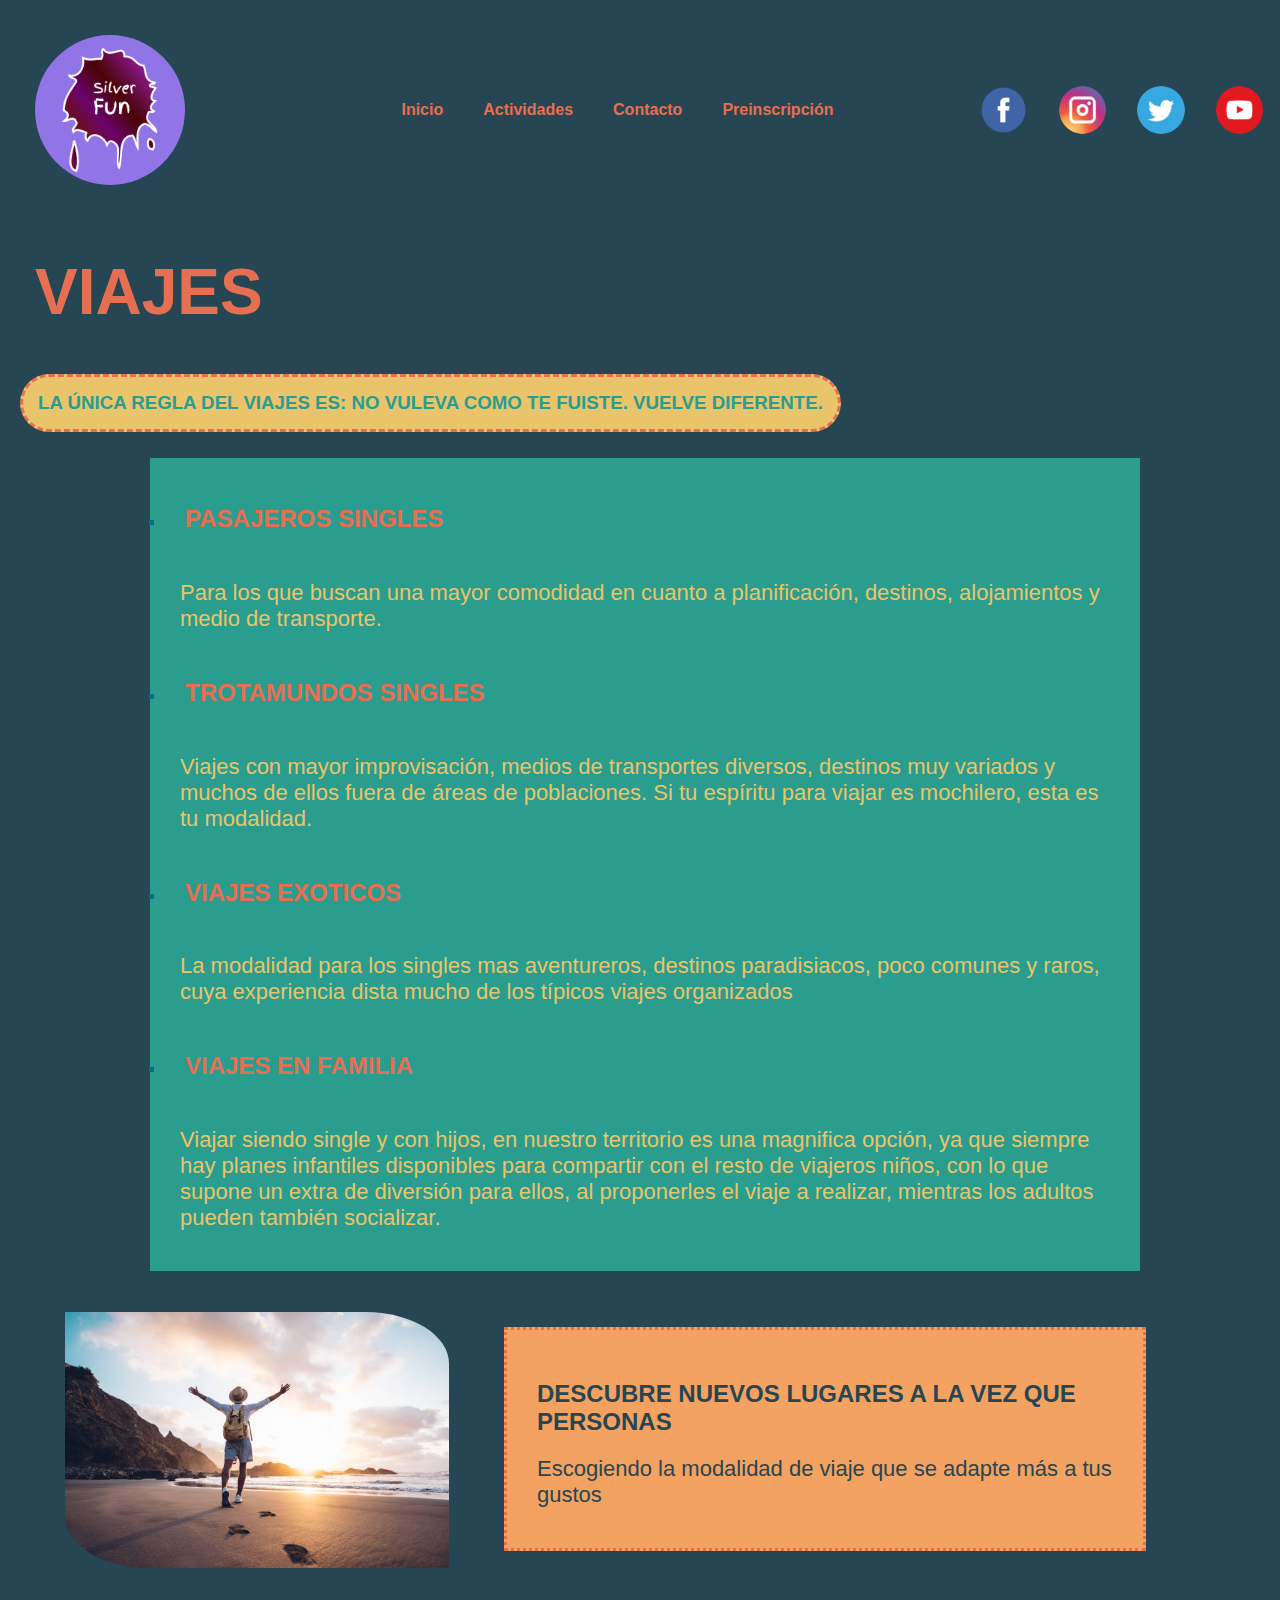
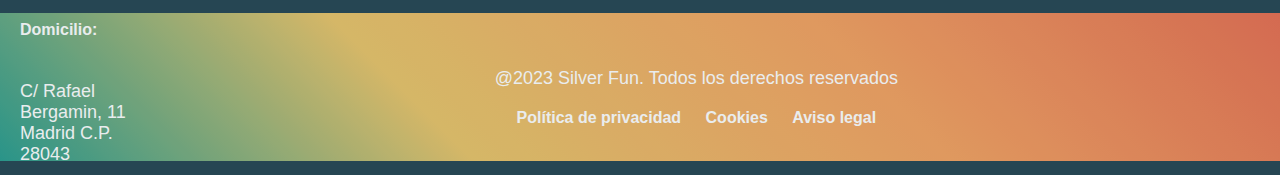
<file: pages/Viajes.html>
<!DOCTYPE>
<html lang="en">

<head>
	<meta charset="UTF-8">
	<link rel="stylesheet" type="text/css" href="../css/Pagina web.css" media="screen" />
	<title>Viajes</title>
</head>

<body>
	<div class="cabecera">
		<a href="../index.html"><img src="../imagenes/logosilverfun.png"></a>
		<ul class="menu">
			<li><a href="../index.html">Inicio</a></li>
			<li><a href="#">Actividades</a>
				<ul>
					<li><a href="Gastronomia.html">Gastronomia</a></li>
					<li><a href="Deportes.html">Deportes</a></li>
					<li><a href="Cultura.html">Cultura</a></li>
					<li><a href="Eventos.html">Eventos</a></li>
					<li><a href="Viajes.html">Viajes</a></li>
					<li><a href="Juegos.html">Juegos</a></li>
				</ul>
			</li>
			<li><a href="Formulario contacto.html">Contacto</a></li>
			<li><a href="Preinscripcion.html">Preinscripci&oacute;n</a></li>
		</ul>
		<div class="logos">
			<a href="https://es-es.facebook.com/"><img src="../imagenes/facebook.png"></a>
			<a href="https://www.instagram.com/"><img src="../imagenes/instagram.png"></a>
			<a href="https://twitter.com/?lang=es"><img src="../imagenes/twitter.png"></a>
			<a href="https://www.youtube.com/?hl=es&gl=ES"><img src="../imagenes/youtube.png"></a>
		</div>
	</div>
	<div class="titulo-viajes1">
		<h1>VIAJES</h1>
	</div>
	<div class="titulo-viajes2">
		<h3>LA &Uacute;NICA REGLA DEL VIAJES ES: NO VULEVA COMO TE FUISTE. VUELVE DIFERENTE.</h3>
	</div>
	<div class="main-container">
		<ul class="viajes">
			<li>
				<h4>PASAJEROS SINGLES</h4>
				<p>Para los que buscan una mayor comodidad en cuanto a planificación,
					destinos, alojamientos y medio de transporte. </p>
			</li>
			<li>
				<h4>TROTAMUNDOS SINGLES</h4>
				<p>Viajes con mayor improvisación, medios de transportes diversos,
					destinos muy variados y muchos de ellos fuera de áreas de poblaciones. Si tu espíritu para viajar
					es mochilero, esta es tu modalidad.</p>
			</li>
			<li>
				<h4>VIAJES EXOTICOS</h4>
				<p>La modalidad para los singles mas aventureros, destinos paradisiacos,
					poco comunes y raros, cuya experiencia dista mucho de los típicos viajes organizados</p>
			</li>
			<li>
				<h4>VIAJES EN FAMILIA</h4>
				<p>Viajar siendo single y con hijos, en nuestro territorio es una magnifica opción,
					ya que siempre hay planes infantiles disponibles para compartir con el resto de viajeros niños, con
					lo que supone
					un extra de diversión para ellos, al proponerles el viaje a realizar, mientras los adultos pueden
					también socializar.</p>
			</li>
	</div>
	<div class="contenedor-viaje">
		<div class="titulo-contenedor-viaje">
			<h2>DESCUBRE NUEVOS LUGARES A LA VEZ QUE PERSONAS</h2>
			<p>Escogiendo la modalidad de viaje que se adapte m&aacute;s a tus gustos</p>
		</div>
		<img src="../imagenes/viajero.jpg">
	</div>
	</div>
	<footer>
		<div class="domicilio">
			<h4>Domicilio:</h4>
			<p>C/ Rafael Bergamin, 11<br>
				Madrid C.P. 28043</p>
		</div>
		<div class="contenedor-footer">
			<p>@2023 Silver Fun. Todos los derechos reservados</p>
			<ul>
				<li><a href="Politica Privacidad.html">Pol&iacute;tica de privacidad</a></li>
				<li><a href="Cookies.html">Cookies</a></li>
				<li><a href="Aviso Legal.html">Aviso legal</a></li>
			</ul>
		</div>
	</footer>
</body>

</html>
</file>
<file: css/Pagina web.css>
/* Estilos generales */
body {
	margin: 0;
	padding: 0;
	background: #264653;
	background-size: cover;
	font-family: 'Gill Sans', 'Gill Sans MT', Calibri, 'Trebuchet MS', sans-serif;
	overflow-x: hidden;
}

/* Cabecera */
.cabecera {
	background-color: none;
	display: flex;
	justify-content: space-between;
	align-items: center;
	padding: 10px;
}

.cabecera a img {
	width: 60%;
	border-radius: 50%;
}

.menu {
	list-style: none;
	display: flex;
	z-index: 10;
	position: relative;
}

.menu li {
	margin-right: 20px;
	position: relative;
}

.menu li ul {
	display: none;
	position: absolute;
	top: 100%;
	left: 0;
	background-color: #264653;
	list-style: none;
}

.menu a:hover {
	background-color: #2A9D8F;
	color: #E9C46A;
}

.menu li:hover ul {
	display: block;
}

.menu li ul li {
	width: 100%;
}

.menu li ul li a {
	color: #E76F51;
	font-weight: bold;
}

.menu li a {
	color: #E76F51;
	text-decoration: none;
	padding: 10px;
	display: block;
	font-weight: bold;
}

/*LOGOS REDES SOCIALES*/
.logos {
	width: 25%;
	display: flex;
	justify-content: space-between;
	align-items: center;
}

.logos img {
	width: 40px;
	height: auto;
}

.logos img:hover {
	opacity: 0.8;
}

/*TITULO PAGINA INICIO*/
.titulos1 h1 {
	text-align: left;
	color: #F4A261;
	margin: 20px;
	font-size: 4em;
}

.titulos1 h2 {
	text-align: left;
	color: #2A9D8F;
	margin: 20px;
	font-size: 2em;
}

/*Parrafo pagina incio*/
.p1 {
	color: #E9C46A;
	line-height: 1.5;
	text-align: justify;
	font-size: 23px;
	margin: 20px;
}

/* Contenedor de imágenes */
.contenedor {
	display: flex;
	flex-wrap: wrap;
	justify-content: space-around;
	align-items: center;

}

.imagen {
	box-sizing: border-box;
	width: 190px;
	height: 254px;
	background: rgba(217, 217, 217, 0.58);
	border: 1px solid white;
	box-shadow: 12px 17px 51px rgba(0, 0, 0, 0.22);
	backdrop-filter: blur(6px);
	border-radius: 17px;
	text-align: center;
	cursor: pointer;
	transition: all 0.5s;
	display: flex;
	align-items: center;
	justify-content: center;
	user-select: none;
	font-weight: bolder;
	color: black;
	flex-basis: 40%;
	margin-bottom: 20px;
	text-align: center;
	position: relative;
	overflow: hidden;
}

.imagen:hover {
	border: 1px solid black;
	transform: scale(1.05);
}

.imagen:active {
	transform: scale(0.95) rotateZ(1.7deg);
}

.imagen img {
	width: 100%;
	height: 100%;
	object-fit: cover;
	position: absolute;
	top: 50%;
	left: 50%;
	transform: translate(-50%, -50%);
	border-radius: 17px;
}

.imagen h2 {
	position: absolute;
	bottom: 0;
	left: 0;
	width: 100%;
	padding: 10px;
	margin: 0;
	background: #E76F51;
	color: white;
	border-radius: 0 0 17px 17px;
	font-size: 14px;
	text-align: center;
	opacity: 0;
	/* Ocultar inicialmente el título */
	transition: opacity 0.3s;
}

.imagen:hover h2 {
	opacity: 1;
	/* Mostrar el título en el hover */
	margin-bottom: 0;
}

/*CONTENEDOR DE FORMULARIO*/
.formulario_y_parrafo {
	display: inline-block;
}

/*FORMULARIO DE CONTACTO*/
.formulario {
	display: inline-flex;
	flex-direction: column;
	justify-content: center;
	align-items: center;
	text-align: left;
	float: left;
	margin: 20px 10px 20px 60px;
	padding: 25px;
}

.titulo_form h1 {
	margin: 20px;
	margin-left: 100px;
	font-size: 3em;
	color: #F4A261;
}

.titulo_form h2 {
	margin-top: 0;
	margin-left: 100px;
	color: #2A9D8F;
	font-size: 2em;
}

.formulario form {
	width: 85%;
	border: 1px solid #2A9D8F;
	margin: 10px;
	padding: 20px;
}

.formulario label {
	font-size: 20px;
	display: block;
	width: 100%;
	color: #E9C46A;
	margin-bottom: 10px;
}

.formulario textarea {
	resize: vertical;
	max-height: 300px;
	min-height: 100px;
}

.formulario input {
	margin-bottom: 20px;
	width: 100%;
	padding: 10px;
	box-sizing: border-box;
	border: 1px solid #2A9D8F;
}

.formulario textarea {
	border: 1px solid #2A9D8F;
}

.formulario input:focus,
textarea:focus {
	border: 1px solid #E76F51;
}

.formulario input[type="submit"] {
	margin-bottom: 0;
	background: #2A9D8F;
	color: #E9C46A;

	border: none;
}

.formulario input[type="submit"]:hover {
	background: #E76F51;
	color: #264653;
	cursor: pointer;
}

/*parrafo en el formulario*/
.parrafo_form {

	line-height: 1.5;
	text-align: justify;
	font-size: 18px;
	padding: 60px;
}

.parrafo_form p {
	font-size: 22px;
	color: #E9C46A;
	text-align: justify;
}

iframe {
	position: absolute;
	right: 35%;
	margin-top: 240px;
}


/*POLITICA PRIVACIDAD*/
.parrafos p {
	color: #E9C46A;
	line-height: 1.5;
	text-align: justify;
	font-size: 22px;
	margin-left: 20px;
	margin-right: 20px;
}

.parrafos h1 {
	margin-left: 20px;
	text-transform: uppercase;
	color: #F4A261;
}

.parrafos h4 {
	text-transform: uppercase;
	margin-left: 20px;
	font-size: 25px;
	color: #2A9D8F;
}

.parrafos li {
	font-size: 22px;
	color: #E9C46A;
	line-height: 1.5;
}

/*TITULO FORMULARIO PREINSCRIPCION*/
.titulo-preinscripcion {
	background: #2A9D8F;
	display: inline-block;
	padding: 15px;
	margin-left: 50px;
	margin-top: 50px;
}

.titulo-preinscripcion h1 {
	color: #E9C46A;
	font-size: 400%;
}

/*imagen formulario preinscripcion*/
.img-preinscripcion {
	flex-basis: 20%;
	margin-bottom: 20px;
	margin-top: 25px;
	margin-left: 20px;

}

/*parrafo en el formulario de preinscripcion*/
.parrafo_formpre {
	
	line-height: 1.5;
	text-align: justify-content;
	font-size: 18px;
	padding: 60px;
}

.parrafo_formpre p {
	font-size: 22px;
	color: #F4A261;
	text-align: justify;
}

img {
	width: 40%;
	height: auto;
	border-radius: 30px;
	float: left;
	padding: 25px;
}

/*FORMULARIO PREINSCRIPCION*/
.formulariopre {
	display: flex;
	justify-content: center;
	align-items: center;
	padding: 10px;
	width: 100%;
	box-sizing: border-box;
}

input[type="radio"],
input[type="checkbox"] {
	margin-right: 10px;
}

.formulariopre h1 {
	font-size: 6em;
	text-align: center;
	color: #E76F51;
}

form {
	width: 40%;
	height: 40%;
	border: 1px solid #2A9D8F;
	margin: 10px;
	padding: 20px;
}

form p {
	color: #E9C46A;
}

.formulariopre label {
	font-size: 18px;
	display: block;
	width: 70%;
	padding-left: 10%;
	color: #E9C46A;
}

textarea {
	resize: vertical;
	max-height: 300px;
	min-height: 100px;
}

input,
textarea {
	margin-bottom: 20px;
	width: 100%;
	padding: 10px;
	box-sizing: border-box;
	border: 1px solid #2A9D8F;
}

input:focus,
textarea:focus {
	border: 1px solid #1668c4;
}

input[type="submit"] {
	margin-bottom: 0;
	background: #2A9D8F;
	color: #E9C46A;
	border: none;
}

input[type="submit"]:hover {
	background: #F4A261;
	cursor: pointer;
	color: #264653;
}

/*CHECKBOX FROMULARIO PREINSCRIPCION*/
.checkbox-contenedor {
	display: flex;
	align-items: center;
	justify-content: center;
}

fieldset {
	border: 1px solid #2A9D8F;
}

legend {
	color: #E9C46A;
}

.formulariopre label {
	width: 70%;
	padding-left: 10%;
}

.radio-contenedor {
	display: flex;
	align-items: center;
	justify-content: center;
}

/*FORMATO TITULOS CULTURA*/
.titulo-cultura1 {
	width: auto;
}

.titulo-cultura1 h1 {
	font-size: 5em;
	margin-left: 30px;
	color: #F4A261;
}

.titulo-cultura2 {
	display: inline-block;
	padding: 15px;
	border-radius: 50px;
	width: 50%;
	margin-left: 20px;
}

.titulo-cultura2 h3 {
	width: 60%;
	height: auto;
	font-size: 2em;
	color: #2A9D8F;
	text-align: center;
	text-transform: uppercase;
}

/*FORMATO LISTA CULTURA*/
.lamparas {
	background: #264653;
	
}

.cultura {
	list-style-type: none;
}

.cultura p {
	font-size: 22px;
	color: #E9C46A;
	font-weight: bold;
	text-align: justify;
}

.cultura h4 {
	color: #E76F51;
	text-decoration: underline;
	font-size: 25px;
}

.cultura li {
	margin-right: 40%;
}

/*FORMATO TITULOS DEPORTES*/
.titulo-deportes1 {
	width: auto;
}

.titulo-deportes1 h1 {
	font-size: 5em;
	margin-left: 30px;
	color: #F4A261;
}

.titulo-deportes2 {
	background: #E76F51;
	display: inline-block;
	padding: 15px;
	border-radius: 50px;
	width: 75%;
	text-align: center;
	margin-left: 20px;
}

.titulo-deportes2 h3 {
	width: 60%;
	height: auto;
	font-size: 2em;
	color: #2A9D8F;
	text-align: center;
	margin: 0 auto;
	text-transform: uppercase;
}

/*FORMATO LISTA DEPORTES*/
.deporte {
	list-style-type: none;
	margin-left: 40px;
}

#item1 {
	list-style-image: url(excursiones.png);
}

#item2 {
	list-style-image: url(padel.jpg);
}

#item3 {
	list-style-image: url(medio_natural.png);
}

#item4 {
	list-style-image: url(running.jpg);
}

#item5 {
	list-style-image: url(futbol.jpg);
}

#item6 {
	list-style-image: url(voley_playa.png);
}

#item7 {
	list-style-image: url(golf.png);
}

.deporte p {
	font-size: 22px;
	color: #E9C46A;
}

.deporte h4 {
	color: #E76F51;
	text-decoration: underline;
	font-size: 25px;
}

.deporte li {
	margin-right: 40%;
}

/*FORMATO TITULOS EVENTOS*/
.titulo-eventos1 {
	width: auto;
}

.titulo-eventos1 h1 {
	font-size: 5em;
	margin-left: 30px;
	color: #F5BE7D;
}

.titulo-eventos2 {
	display: inline-block;
	padding: 15px;
	border-radius: 50px;
	width: 75%;
	text-align: center;
	
}

.titulo-eventos2 h3 {
	width: 60%;
	height: auto;
	font-size: 2em;
	color: #2A9D8F;
	text-align: center;
	margin: 0;
	text-transform: uppercase;
}

/*FORMATO LISTA EVENTOS*/
/*.concierto {
	background: url(../imagenes/concierto.jpg);
	background-repeat: no-repeat;
	background-size: cover;
}*/

.contenedor-principal {
	position: relative;
}

.eventos {
	width: 60%;
	list-style-type: upper-roman;
	color: #E76F51;
	font-size: 22px;
}

.eventos p {
	font-size: 22px;
	color: #E9C46A;
	text-align: justify;
}

.eventos h4 {
	color: #E76F51;
	text-decoration: underline;
	font-size: 25px;
}

.eventos li {
	margin-right: 40%;
}

.video {
	width: 40%;
	position: absolute;
	top: 0;
	right: 0;
}


/*PAGINA GASTRONOMIA*/
.gastronomia {
	background: #264653;
	background-repeat: repeat;
}

.imagen-principal {
	height: 50%;
	float: left;
	margin-left: 50px;
	margin-right: 20px;
	margin-top: 45px;
	padding: 48px;
	opacity: 0.7;
	border-radius: 15% 15% 15% 15%;
}

.contenedor-texto {
	display: block;
	margin-right: 30px;
	padding: 40px;
	overflow: hidden;
}

.titulo-principal-gastro {
	font-size: 1.5em;
	color: #2A9D8F;
	text-transform: uppercase;
	text-align: left;
}

.p10 {
	margin-right: 30%;
	line-height: 30px;
	font-family: sans-serif;
	font-size: 18px;
	color: #E9C46A;
	text-align: justify;
}

/*PIE DE PAGINA*/
footer {
	background-color: #264653;
	padding: 20px;
	display: flex;
	flex-direction: row;
	justify-content: space-between;
	align-items: center;
	height: 12%;
	clear: both;
	background-image: linear-gradient(45deg, #2A9D8F, #E9C46A, #F4A261, #E76F51);
    opacity: 0.9;
    z-index: -1;
}

/*.brush-strokes {
    position: absolute;
    top: 0;
    left: 0;
    width: 100%;
    height: 100%;
    background-image: linear-gradient(45deg, #2A9D8F, #E9C46A, #F4A261, #E76F51);
    opacity: 0.2;
    z-index: -1;
}*/

p {
	font-size: 18px;
	color: white;;
	margin-bottom: 10px;
	margin-top: 20px;
}

footer ul {
	list-style: none;
	margin: 10px 0 0 0;
	padding: 0;
}

footer li {
	display: inline-block;
	margin: 0px 10px;
}

footer a {
	color: white;
	text-decoration: none;
	font-weight: bold;
}

footer a:hover {
	color: #264653;
}

.domicilio {
	display: flex;
	flex-direction: column;
	text-align: left;
	max-width: 400px;
	width: 10%;
}

.domicilio h4 {
	color: white;
}

.contenedor-footer {
	display: flex;
	flex-direction: column;
	align-items: center;
	justify-content: center;
	width: 100%;
}

.contenedor-footer p {
	margin-bottom: 10px;
}

.contenedor-footer ul {
	margin-top: 10;
}

/*POLITICA DE COOKIES*/
.texto-cookies p {
	color: #E9C46A;
	line-height: 1.5;
	text-align: justify-content;
	font-size: 22px;
	margin-left: 20px;
	margin-right: 20px;
}

.texto-cookies h1 {
	margin-left: 20px;
	text-transform: uppercase;
	color: #F4A261;
}

.texto-cookies h4 {
	text-transform: uppercase;
	margin-left: 20px;
	color: #2A9D8F;
}

#lista1 {
	list-style-type: decimal-leading-zero;
}

#lista2 {
	list-style-type: upper-latin;
}

#lista3 {
	list-style-type: lower-greek;
}

#lista4 {
	list-style-type: square;
}

#lista5 {
	list-style-type: disc;
}

#lista6 {
	list-style-type: lower-roman;
}

.texto-cookies li {
	font-size: 22px;
	color: #E9C46A;
	line-height: 1.5;
}

/*PAGINA VIAJES*/
.titulo-viajes1 h1 {
	font-size: 4em;
	margin: 20px 0px 10px 20px;
	padding: 15px;
	color: #E76F51;
}

.titulo-viajes2 h3 {
	color: #2A9D8F;
	margin: 20px 0px 10px 20px;
	padding: 15px;
	background: #E9C46A;
	border-radius: 50px;
	display: inline-block;
	width: fit-content;
	border: 3px dashed #E76F51;
}

.viajes {
	background: #2A9D8F;
	width: 75%;
	margin-left: 150px;
	color: 00707E;
	list-style-type: square;
	padding: 15px;
}

.viajes h4 {
	color: #E76F51;
	font-size: 24px;
	margin-left: 20px;
	border-radius: 20px;
	display: block;
	width: fit-content;
}

.viajes p {
	font-size: 22px;
	color: #E9C46A;
	padding: 15px;
}

.titulo-contenedor-viaje p{
	color: #264653;
	font-size: 22px;
}

.titulo-contenedor-viaje {
	background: #F4A261;
	color: #264653;
	display: inline-block;
	width: 45%;
	padding: 30px;
	margin-left: 30px;
	margin-top: 40px;
	vertical-align: top;
	border: 3.5px dotted #E76F51;
}

.contenedor-viaje img {
	width: 30%;
	height: auto;
	vertical-align: top;
	margin-left: 40px;
	margin-bottom: 20px;
	border-radius: 0 25% 0 25%;
}

/*PAGINA JUEGOS*/
.contenido {
	display: flex;
	flex-direction: column;
}

.titulo-juegos1 h1 {
	font-size: 4em;
	margin: 20px 0px 10px 20px;
	padding: 15px;
	color: #E76F51;
}

.titulo-juegos2 h3 {
	color: #E76F51;
	margin: 20px 0px 10px 20px;
	padding: 15px;
	background: #E9C46A;
	border: 5px groove #2A9D8F;
	display: inline-block;
	width: fit-content;
}

.juegos {
	background: #E76F51;
	width: 75%;
	margin-left: 150px;
	color: #AF681A;
	list-style-type: none;
	font-weight: bold;

}

.juegos p {
	font-size: 22px;
	color: #E9C46A;
}

.juegos h4 {
	color: #2A9D8F;
	margin-left: 20px;
	background-color: #264653;
	display: inline-block;
	width: fit-content;
	border: 10px inset #F4A261;
}

/*AVISO LEGAL*/
.parrafo-aviso-legal p {
	color: #E9C46A;
	line-height: 1.5;
	text-align: justify;
	font-size: 22px;
	margin-left: 20px;
	margin-right: 20px;
}

.parrafo-aviso-legal h1 {
	margin-left: 20px;
	text-transform: uppercase;
}

.parrafo-aviso-legal h4 {
	text-transform: uppercase;
	margin-left: 20px;
}

#list1 {
	list-style-type: decimal;
}

#list2 {
	list-style-type: upper-latin;
}

#list3 {
	list-style-type: decimal-leading-zero;
}

#list4 {
	list-style-type: circle;
}

#list5 {
	list-style-type: square;
}

#list6 {
	list-style-type: disc;
}

#list7 {
	list-style-type: lower-latin;
}

.parrafo-aviso-legal li {
	font-size: 22px;
	color: #E9C46A;
	line-height: 1.5;
}
</file>
